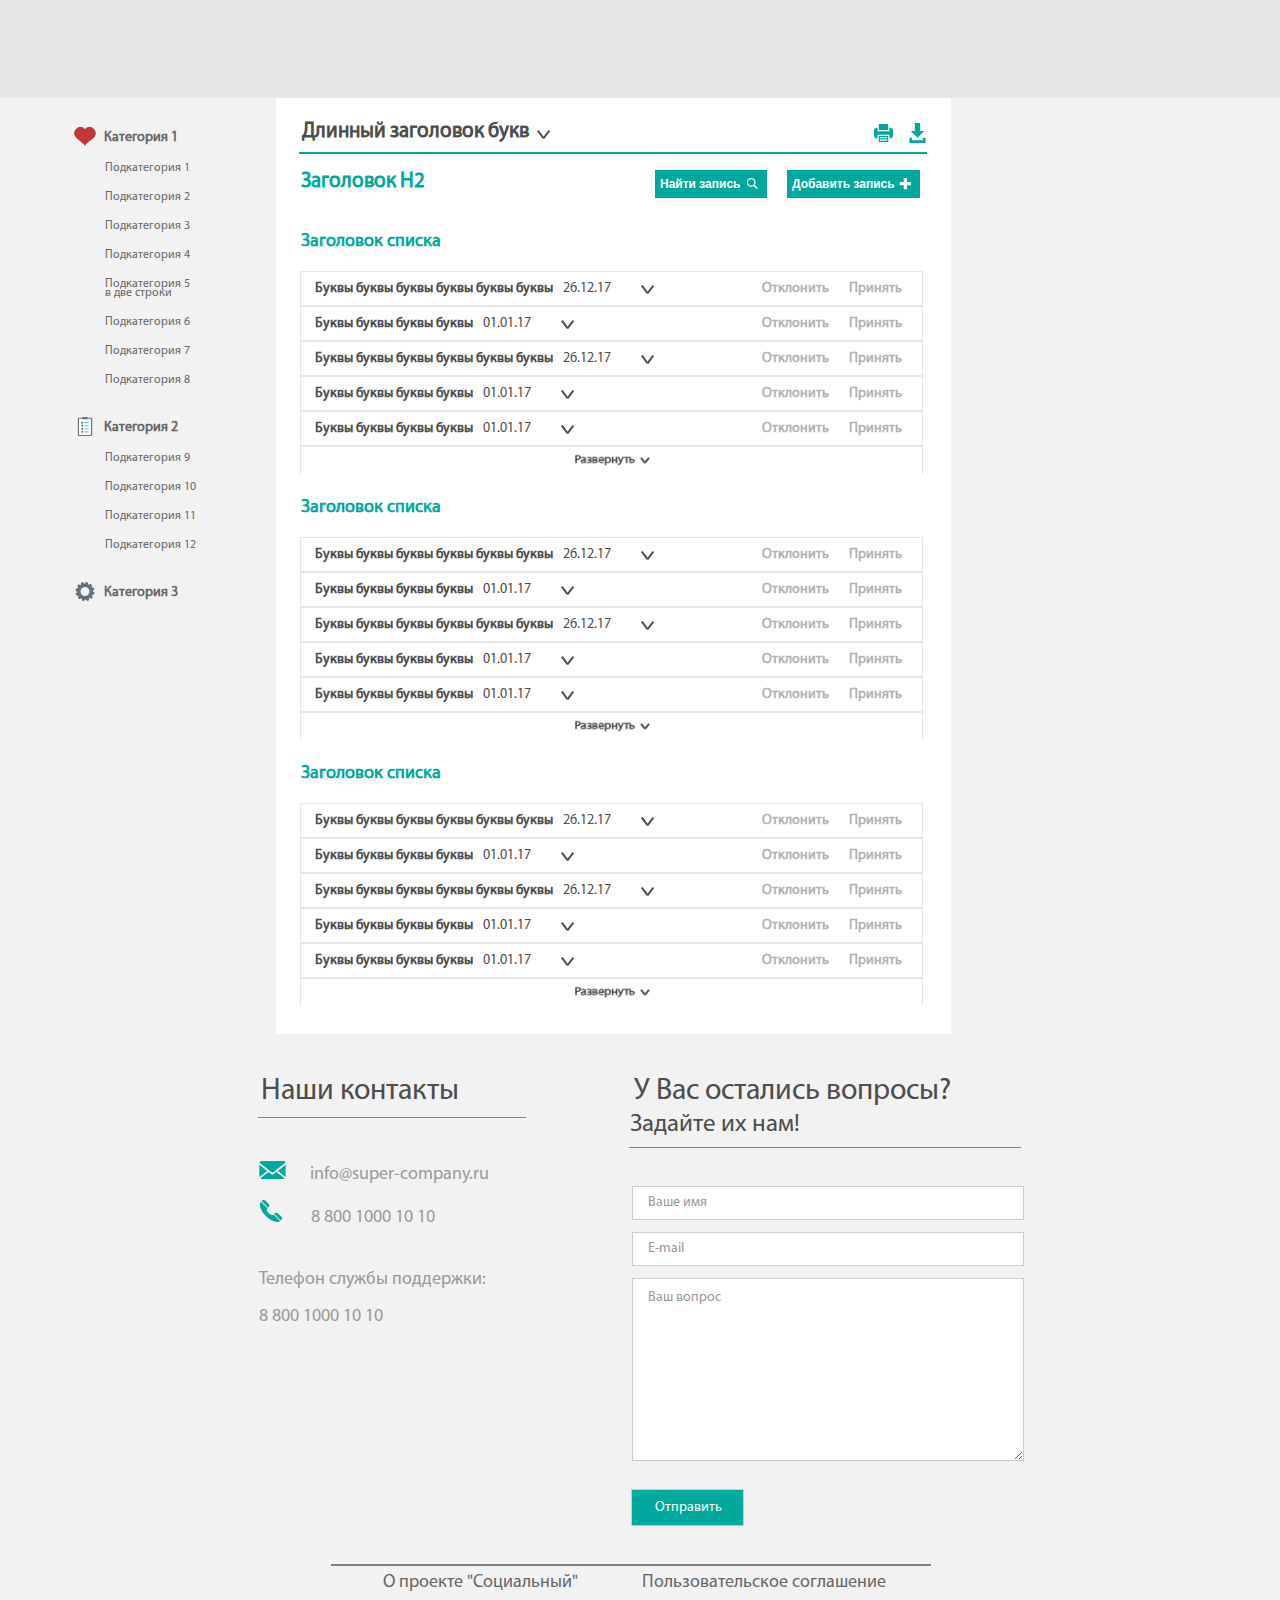
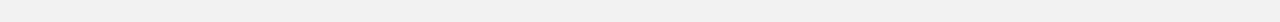
<file: category-2.html>
<!DOCTYPE html>
<html lang="ru" dir="ltr">

<head>
  <meta charset="utf-8">
  <meta name="viewport" content="width=device-width, initial-scale=1">
  <title>Category 2</title>
  <link rel="stylesheet" href="css/category-2.css">
  <link rel="stylesheet" href="css/header.css">
  <link rel="stylesheet" href="css/navbar.css">
    <link rel="stylesheet" href="css/contact.css">
  <link rel="stylesheet" href="css/fonts.css">
</head>

<body>
  <!-- block-header begin -->
  <header>
  </header>
  <!-- block-header end -->
  <!-- Nav block begin -->
  <div class="main-block">
    <nav>
      <ul id="navbar">
        <li class="sub"> <a href="#"><img src="img/svg/category-1.svg" alt="Category 1" title="Category 1">Категория 1</a>
          <ul>
            <li> <a href="#"> Подкатегория 1 </a> </li>
            <li> <a href="#"> Подкатегория 2 </a> </li>
            <li> <a href="#"> Подкатегория 3 </a> </li>
            <li> <a href="#"> Подкатегория 4 </a> </li>
            <li> <a href="#"> Подкатегория 5 <br> в две строки </a> </li>
            <li> <a href="#"> Подкатегория 6 </a> </li>
            <li> <a href="#"> Подкатегория 7 </a> </li>
            <li> <a href="#"> Подкатегория 8 </a> </li>
          </ul>
        </li>
        <li class="sub"> <a href="#"><img src="img/svg/category-2.svg"  alt="Category 2" title="Category 2">Категория 2</a>
          <ul>
            <li> <a href="#"> Подкатегория 9 </a> </li>
            <li> <a href="#"> Подкатегория 10 </a> </li>
            <li> <a href="#"> Подкатегория 11 </a> </li>
            <li> <a href="#"> Подкатегория 12 </a> </li>
          </ul>
        </li>
        <li class="sub"> <a href="#"><img src="img/svg/category-3.svg"  alt="Category 3" title="Category 3">Категория 3</a> </li>
      </ul>
    </nav>
    <!-- Nav block end -->
    <!-- Main block begin -->
    <div class="category-block">
      <div class="category-block-header">
        <div class="faq_item-h">
          <div class="faq_item_title-h">
            <div class="faq_item_title_inner-h">
              Длинный заголовок букв
            </div>
          </div>
          <div class="faq_item_body-h">
            букв букв
          </div>
        </div>
        <div class="header-img">
          <img src="img/svg/print.svg" alt="print" title="Print"><img src="img/svg/down.svg" alt="download" title="Download">
          </div>
      </div>
      <h1>Заголовок H2</h1>
      <div class="search-note">
        <form class="" action="index.php" method="post">
          <input type="submit" class="search-button" value="Найти запись">
        </form>
      </div>
      <div class="add-note">
        <form class="" action="index.php" method="post">
          <input type="submit" class="add-button" value="Добавить запись">
        </form>
      </div>
      <div class="clear"></div>
      <p>Заголовок списка</p>
      <div id="block-list" class="block-list">
        <div class="faq_list">
          <div class="faq_item">
            <div class="faq_item_title">
              <div class="faq_item_title_inner">
                Буквы буквы буквы буквы буквы буквы
              </div>
              <div class="faq_item_title_inner-date"> 26.12.17</div>
            </div>
            <div class="accept">
              Принять
            </div>
            <div class="reject">
              Отклонить
            </div>
            <div class="clear"></div>
            <div class="faq_item_body">
              Текст внутри блока
            </div>
          </div>
          <div class="faq_item">
            <div class="faq_item_title">
              <div class="faq_item_title_inner">
                Буквы буквы буквы буквы
              </div>
              <div class="faq_item_title_inner-date"> 01.01.17</div>
            </div>
            <div class="accept">
              Принять
            </div>
            <div class="reject">
              Отклонить
            </div>
            <div class="clear"></div>
            <div class="faq_item_body">
              Текст внутри блока
            </div>
          </div>
          <div class="faq_item">
            <div class="faq_item_title">
              <div class="faq_item_title_inner">
                Буквы буквы буквы буквы буквы буквы
              </div>
              <div class="faq_item_title_inner-date"> 26.12.17</div>
            </div>
            <div class="accept">
              Принять
            </div>
            <div class="reject">
              Отклонить
            </div>
            <div class="clear"></div>
            <div class="faq_item_body">
              Текст внутри блока
            </div>
          </div>
          <div class="faq_item">
            <div class="faq_item_title">
              <div class="faq_item_title_inner">
                Буквы буквы буквы буквы
              </div>
              <div class="faq_item_title_inner-date">01.01.17 </div>
            </div>
            <div class="accept">
              Принять
            </div>
            <div class="reject">
              Отклонить
            </div>
            <div class="clear"></div>
            <div class="faq_item_body">
              Текст внутри блока
            </div>
          </div>
          <div class="faq_item">
            <div class="faq_item_title">
              <div class="faq_item_title_inner">
                Буквы буквы буквы буквы
              </div>
              <div class="faq_item_title_inner-date">01.01.17 </div>
            </div>
            <div class="accept">
              Принять
            </div>
            <div class="reject">
              Отклонить
            </div>
            <div class="clear"></div>
            <div class="faq_item_body">
              Текст внутри блока
            </div>
          </div>
          <div id="but">
            <img src="img/more.png" alt="more">
          </div>
          <div class="faq_item">
            <div class="faq_item_title">
              <div class="faq_item_title_inner">
                Буквы буквы буквы буквы буквы буквы
              </div>
              <div class="faq_item_title_inner-date"> 26.12.17</div>
            </div>
            <div class="accept">
              Принять
            </div>
            <div class="reject">
              Отклонить
            </div>
            <div class="clear"></div>
            <div class="faq_item_body">
              Текст внутри блока
            </div>
          </div>
          <div class="faq_item">
            <div class="faq_item_title">
              <div class="faq_item_title_inner">
                Буквы буквы буквы буквы буквы буквы
              </div>
              <div class="faq_item_title_inner-date"> 26.12.17</div>
            </div>
            <div class="accept">
              Принять
            </div>
            <div class="reject">
              Отклонить
            </div>
            <div class="clear"></div>
            <div class="faq_item_body">
              Текст внутри блока
            </div>
          </div>
        </div>
      </div>
      <p>Заголовок списка</p>
      <div id="block-list2" class="block-list">
        <div class="faq_list">
          <div class="faq_item">
            <div class="faq_item_title">
              <div class="faq_item_title_inner">
                Буквы буквы буквы буквы буквы буквы
              </div>
              <div class="faq_item_title_inner-date"> 26.12.17</div>
            </div>
            <div class="accept">
              Принять
            </div>
            <div class="reject">
              Отклонить
            </div>
            <div class="clear"></div>
            <div class="faq_item_body">
              Текст внутри блока
            </div>
          </div>
          <div class="faq_item">
            <div class="faq_item_title">
              <div class="faq_item_title_inner">
                Буквы буквы буквы буквы
              </div>
              <div class="faq_item_title_inner-date"> 01.01.17</div>
            </div>
            <div class="accept">
              Принять
            </div>
            <div class="reject">
              Отклонить
            </div>
            <div class="clear"></div>
            <div class="faq_item_body">
              Текст внутри блока
            </div>
          </div>
          <div class="faq_item">
            <div class="faq_item_title">
              <div class="faq_item_title_inner">
                Буквы буквы буквы буквы буквы буквы
              </div>
              <div class="faq_item_title_inner-date"> 26.12.17</div>
            </div>
            <div class="accept">
              Принять
            </div>
            <div class="reject">
              Отклонить
            </div>
            <div class="clear"></div>
            <div class="faq_item_body">
              Текст внутри блока
            </div>
          </div>
          <div class="faq_item">
            <div class="faq_item_title">
              <div class="faq_item_title_inner">
                Буквы буквы буквы буквы
              </div>
              <div class="faq_item_title_inner-date">01.01.17 </div>
            </div>
            <div class="accept">
              Принять
            </div>
            <div class="reject">
              Отклонить
            </div>
            <div class="clear"></div>
            <div class="faq_item_body">
              Текст внутри блока
            </div>
          </div>
          <div class="faq_item">
            <div class="faq_item_title">
              <div class="faq_item_title_inner">
                Буквы буквы буквы буквы
              </div>
              <div class="faq_item_title_inner-date">01.01.17 </div>
            </div>
            <div class="accept">
              Принять
            </div>
            <div class="reject">
              Отклонить
            </div>
            <div class="clear"></div>
            <div class="faq_item_body">
              Текст внутри блока
            </div>
          </div>
          <div id="but2">
            <img src="img/more.png" alt="more">
          </div>
          <div class="faq_item">
            <div class="faq_item_title">
              <div class="faq_item_title_inner">
                Буквы буквы буквы буквы буквы буквы
              </div>
              <div class="faq_item_title_inner-date"> 26.12.17</div>
            </div>
            <div class="accept">
              Принять
            </div>
            <div class="reject">
              Отклонить
            </div>
            <div class="clear"></div>
            <div class="faq_item_body">
              Текст внутри блока
            </div>
          </div>
          <div class="faq_item">
            <div class="faq_item_title">
              <div class="faq_item_title_inner">
                Буквы буквы буквы буквы буквы буквы
              </div>
              <div class="faq_item_title_inner-date"> 26.12.17</div>
            </div>
            <div class="accept">
              Принять
            </div>
            <div class="reject">
              Отклонить
            </div>
            <div class="clear"></div>
            <div class="faq_item_body">
              Текст внутри блока
            </div>
          </div>
        </div>
      </div>
      <p>Заголовок списка</p>
      <div id="block-list3" class="block-list">
        <div class="faq_list">
          <div class="faq_item">
            <div class="faq_item_title">
              <div class="faq_item_title_inner">
                Буквы буквы буквы буквы буквы буквы
              </div>
              <div class="faq_item_title_inner-date"> 26.12.17</div>
            </div>
            <div class="accept">
              Принять
            </div>
            <div class="reject">
              Отклонить
            </div>
            <div class="clear"></div>
            <div class="faq_item_body">
              Текст внутри блока
            </div>
          </div>
          <div class="faq_item">
            <div class="faq_item_title">
              <div class="faq_item_title_inner">
                Буквы буквы буквы буквы
              </div>
              <div class="faq_item_title_inner-date"> 01.01.17</div>
            </div>
            <div class="accept">
              Принять
            </div>
            <div class="reject">
              Отклонить
            </div>
            <div class="clear"></div>
            <div class="faq_item_body">
              Текст внутри блока
            </div>
          </div>
          <div class="faq_item">
            <div class="faq_item_title">
              <div class="faq_item_title_inner">
                Буквы буквы буквы буквы буквы буквы
              </div>
              <div class="faq_item_title_inner-date"> 26.12.17</div>
            </div>
            <div class="accept">
              Принять
            </div>
            <div class="reject">
              Отклонить
            </div>
            <div class="clear"></div>
            <div class="faq_item_body">
              Текст внутри блока
            </div>
          </div>
          <div class="faq_item">
            <div class="faq_item_title">
              <div class="faq_item_title_inner">
                Буквы буквы буквы буквы
              </div>
              <div class="faq_item_title_inner-date">01.01.17 </div>
            </div>
            <div class="accept">
              Принять
            </div>
            <div class="reject">
              Отклонить
            </div>
            <div class="clear"></div>
            <div class="faq_item_body">
              Текст внутри блока
            </div>
          </div>
          <div class="faq_item">
            <div class="faq_item_title">
              <div class="faq_item_title_inner">
                Буквы буквы буквы буквы
              </div>
              <div class="faq_item_title_inner-date">01.01.17 </div>
            </div>
            <div class="accept">
              Принять
            </div>
            <div class="reject">
              Отклонить
            </div>
            <div class="clear"></div>
            <div class="faq_item_body">
              Текст внутри блока
            </div>
          </div>
          <div id="but3">
            <img src="img/more.png" alt="more">
          </div>
          <div class="faq_item">
            <div class="faq_item_title">
              <div class="faq_item_title_inner">
                Буквы буквы буквы буквы буквы буквы
              </div>
              <div class="faq_item_title_inner-date"> 26.12.17</div>
            </div>
            <div class="accept">
              Принять
            </div>
            <div class="reject">
              Отклонить
            </div>
            <div class="clear"></div>
            <div class="faq_item_body">
              Текст внутри блока
            </div>
          </div>
          <div class="faq_item">
            <div class="faq_item_title">
              <div class="faq_item_title_inner">
                Буквы буквы буквы буквы буквы буквы
              </div>
              <div class="faq_item_title_inner-date"> 26.12.17</div>
            </div>
            <div class="accept">
              Принять
            </div>
            <div class="reject">
              Отклонить
            </div>
            <div class="clear"></div>
            <div class="faq_item_body">
              Текст внутри блока
            </div>
          </div>
        </div>
      </div>
    </div>
  </div>
  <!-- Main block end -->

  <!-- Footer block begin -->
  <footer>
    <!-- Contact block begin -->
    <div class="container-contact">
      <div class="block-contacts">
        <div class="all-block-header-1">
          Наши контакты
        </div>
        <div class="all-block-header-2">
          У Вас остались вопросы?
          <p>Задайте их нам!</p>
        </div>
        <div class="contact">
          <div class="contact-email">
            <img src="img/svg/mail.svg" class="mail" alt="Mail">
            info@super-company.ru
          </div>
          <div class="contact-phone">
            <img src="img/svg/phone.svg" class="phone" alt="Phone">
            8 800 1000 10 10
          </div>
          <div class="contact-support">
            Телефон службы поддержки: <br><br>
            8 800 1000 10 10
          </div>
        </div>
        <div class="feedback-form">
          <form class="" action="index.php" method="post">
            <input type="text" name="f-name" placeholder="Ваше имя">
            <input type="text" name="f-email" placeholder="E-mail">
            <textarea class="f-message" name="f-message" placeholder="Ваш вопрос"></textarea>
            <input type="submit" class="button" value="Отправить">
          </form>
        </div>
        <div class="about-project">
              <div class="clear"></div>
          <a href="#">О проекте "Социальный"</a>
          <a href="#">Пользовательское соглашение</a>
        </div>
      </div>
    </div>
    <!-- Contact block end-->

  </footer>
  <!-- Footer block end-->
  <script src="js/jquery-3.3.1.min.js"></script>
  <script src="js/show.js"></script>
  <script src="js/show-h.js"></script>
  <script src="js/show-table.js"></script>
</body>

</html>
</file>
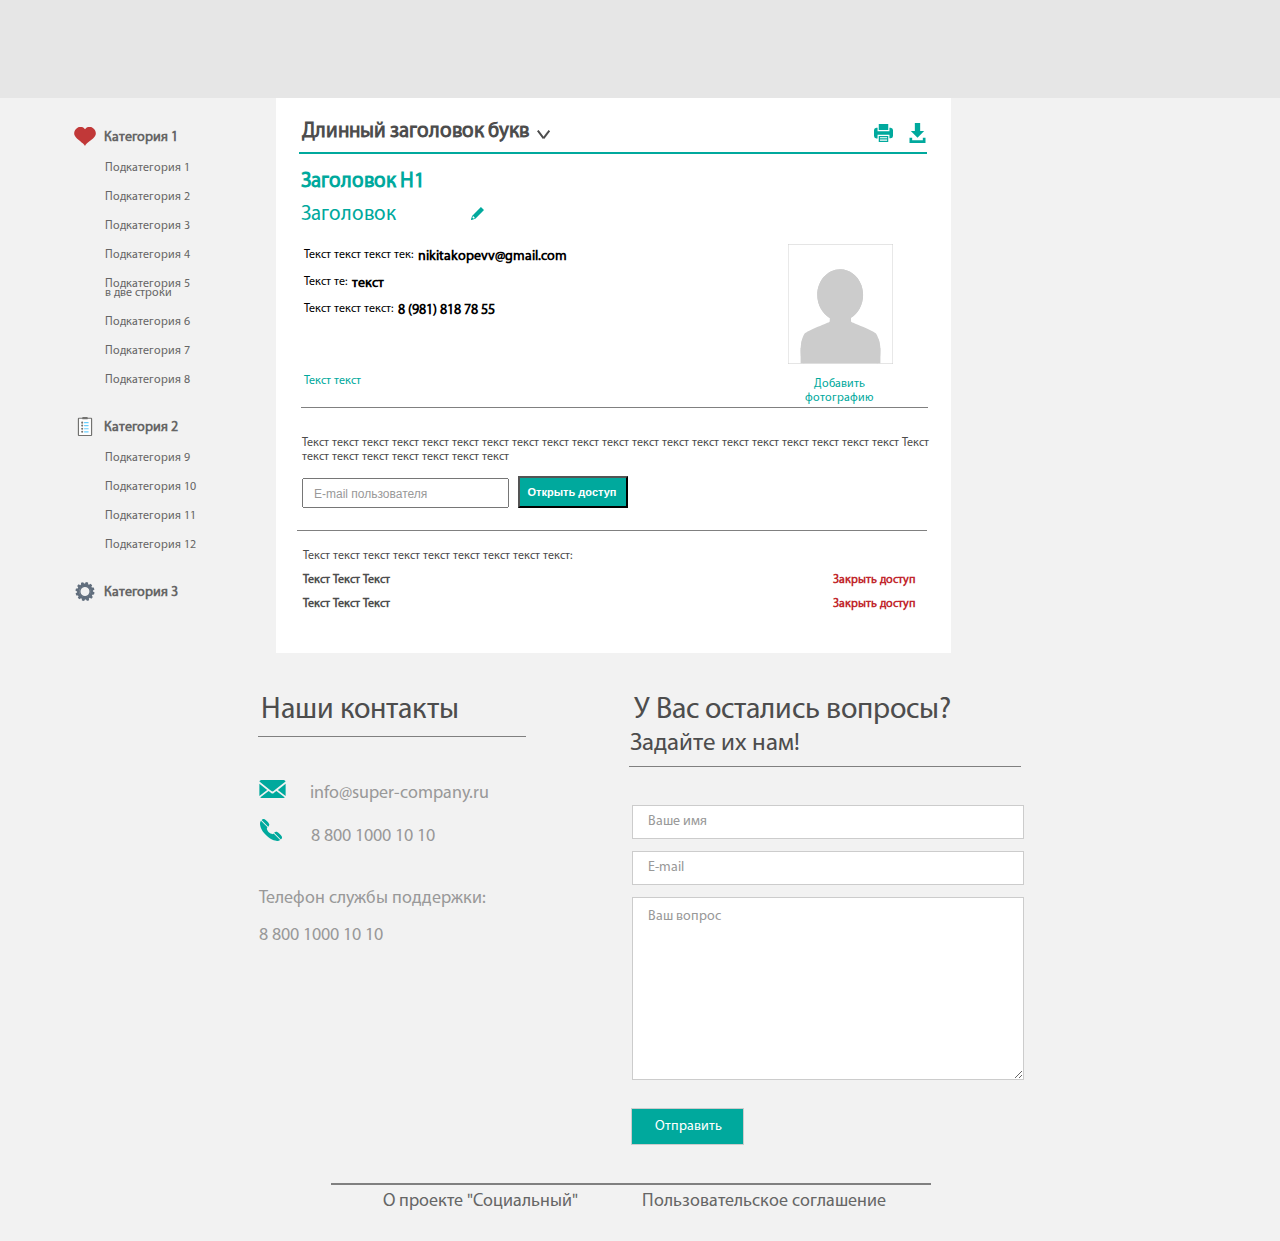
<file: category-3.html>
<!DOCTYPE html>
<html lang="ru" dir="ltr">

<head>
  <meta charset="utf-8">
  <meta name="viewport" content="width=device-width, initial-scale=1">
  <title>Category 3</title>
  <link rel="stylesheet" href="css/category-3.css">
  <link rel="stylesheet" href="css/header.css">
  <link rel="stylesheet" href="css/navbar.css">
    <link rel="stylesheet" href="css/contact.css">
  <link rel="stylesheet" href="css/fonts.css">
</head>

<body>

  <!-- block-header begin -->
  <header>

  </header>
  <!-- block-header end -->

  <!-- Nav block begin -->
  <div class="main-block">
    <nav>
      <ul id="navbar">
        <li class="sub"> <a href="#"><img src="img/svg/category-1.svg" alt="Category 1" title="Category 1">Категория 1</a>
          <ul>
            <li> <a href="#"> Подкатегория 1 </a> </li>
            <li> <a href="#"> Подкатегория 2 </a> </li>
            <li> <a href="#"> Подкатегория 3 </a> </li>
            <li> <a href="#"> Подкатегория 4 </a> </li>
            <li> <a href="#"> Подкатегория 5 <br> в две строки </a> </li>
            <li> <a href="#"> Подкатегория 6 </a> </li>
            <li> <a href="#"> Подкатегория 7 </a> </li>
            <li> <a href="#"> Подкатегория 8 </a> </li>
          </ul>
        </li>
        <li class="sub"> <a href="#"><img src="img/svg/category-2.svg"  alt="Category 2" title="Category 2">Категория 2</a>
          <ul>
            <li> <a href="#"> Подкатегория 9 </a> </li>
            <li> <a href="#"> Подкатегория 10 </a> </li>
            <li> <a href="#"> Подкатегория 11 </a> </li>
            <li> <a href="#"> Подкатегория 12 </a> </li>
          </ul>
        </li>
        <li class="sub"> <a href="#"><img src="img/svg/category-3.svg"  alt="Category 3" title="Category 3">Категория 3</a> </li>
      </ul>
    </nav>
    <!-- Nav block end -->
    <!-- Main block begin -->
    <div class="category-block">
      <div class="category-block-header">
        <div class="faq_item">
          <div class="faq_item_title">
            <div class="faq_item_title_inner">
              Длинный заголовок букв
            </div>
          </div>
          <div class="faq_item_body">
            кв буквы буквы
          </div>
        </div>
        <div class="header-img">
          <img src="img/svg/print.svg" alt="print" title="Print"><img src="img/svg/down.svg" alt="download" title="Download">
          </div>
      </div>
      <h1>Заголовок H1</h1>
      <div class="profile">
        <div class="profile-header">
          Заголовок
          <div class="edit-block">
            <img src="img/svg/edit.svg" alt="edit" title="Edit">
          </div>
        </div>
        <div class="profile-data">
          <div class="profile-data-item-header">
            Текст текст текст тек:
          </div>
          <div class="profile-data-item">
            nikitakopevv@gmail.com
          </div>
          <div class="clear"></div>
          <div class="profile-data-item-header">
            Текст те:
          </div>
          <div class="profile-data-item">
            текст
          </div>
          <div class="clear"></div>
          <div class="profile-data-item-header">
            Текст текст текст:
          </div>
          <div class="profile-data-item">
            8 (981) 818 78 55
          </div>
          <div class="profile-text">
            Текст текст
          </div>
          <div class="profile-photo">
            <img src="img/svg/profile-photo-temp.svg" alt="profile-photo-temp" title="Profile photo">
            <div class="add-photo">
              Добавить фотографию
            </div>
          </div>
        </div>
        <div class="clear"></div>
        <div class="profile-access">
          <div class="profile-access-text">
            Текст текст текст текст текст текст текст текст текст текст текст текст текст текст текст текст текст текст текст текст
            Текст текст текст текст текст текст текст текст
          </div>
          <div class="profile-acces-input">
            <form class="" action="index.html" method="post">
              <input class="a-email-access" type="email" name="a-email" value="" placeholder="E-mail пользователя">
              <input type="submit" class="button-asses" value="Открыть доступ">
            </form>
          </div>
          <div class="clear"></div>
          <div class="profile-access-text-1">
            Текст текст текст текст текст текст текст текст текст:
          </div>
          <div class="profile-access-cat">
            <div class="profile-acceess-cat-1">
              Текст Текст Текст
            </div>
            <div class="profile-acceess-button">
              Закрыть доступ
            </div>
            <div class="clear"></div>
            <div class="profile-acceess-cat-1">
              Текст Текст Текст
            </div>
            <div class="profile-acceess-button">
              Закрыть доступ
            </div>
          </div>
        </div>
      </div>
    </div>
  </div>
  <!-- Main block end -->

  <!-- Footer block begin -->
  <footer>
    <!-- Contact block begin -->
    <div class="container-contact">
      <div class="block-contacts">
        <div class="all-block-header-1">
          Наши контакты
        </div>
        <div class="all-block-header-2">
          У Вас остались вопросы?
          <p>Задайте их нам!</p>
        </div>
        <div class="contact">
          <div class="contact-email">
            <img src="img/svg/mail.svg" class="mail" alt="Mail">
            info@super-company.ru
          </div>
          <div class="contact-phone">
            <img src="img/svg/phone.svg" class="phone" alt="Phone">
            8 800 1000 10 10
          </div>
          <div class="contact-support">
            Телефон службы поддержки: <br><br>
            8 800 1000 10 10
          </div>
        </div>
        <div class="feedback-form">
          <form class="" action="index.php" method="post">
            <input type="text" name="f-name" placeholder="Ваше имя">
            <input type="text" name="f-email" placeholder="E-mail">
            <textarea class="f-message" name="f-message" placeholder="Ваш вопрос"></textarea>
            <input type="submit" class="button" value="Отправить">
          </form>
        </div>
        <div class="about-project">
            <div class="clear"></div>
          <a href="#">О проекте "Социальный"</a>
          <a href="#">Пользовательское соглашение</a>
        </div>
      </div>
    </div>
    <!-- Contact block end-->

  </footer>
  <!-- Footer block end-->
  <script src="js/jquery-3.3.1.min.js"></script>
  <script src="js/show.js"></script>
</body>

</html>
</file>
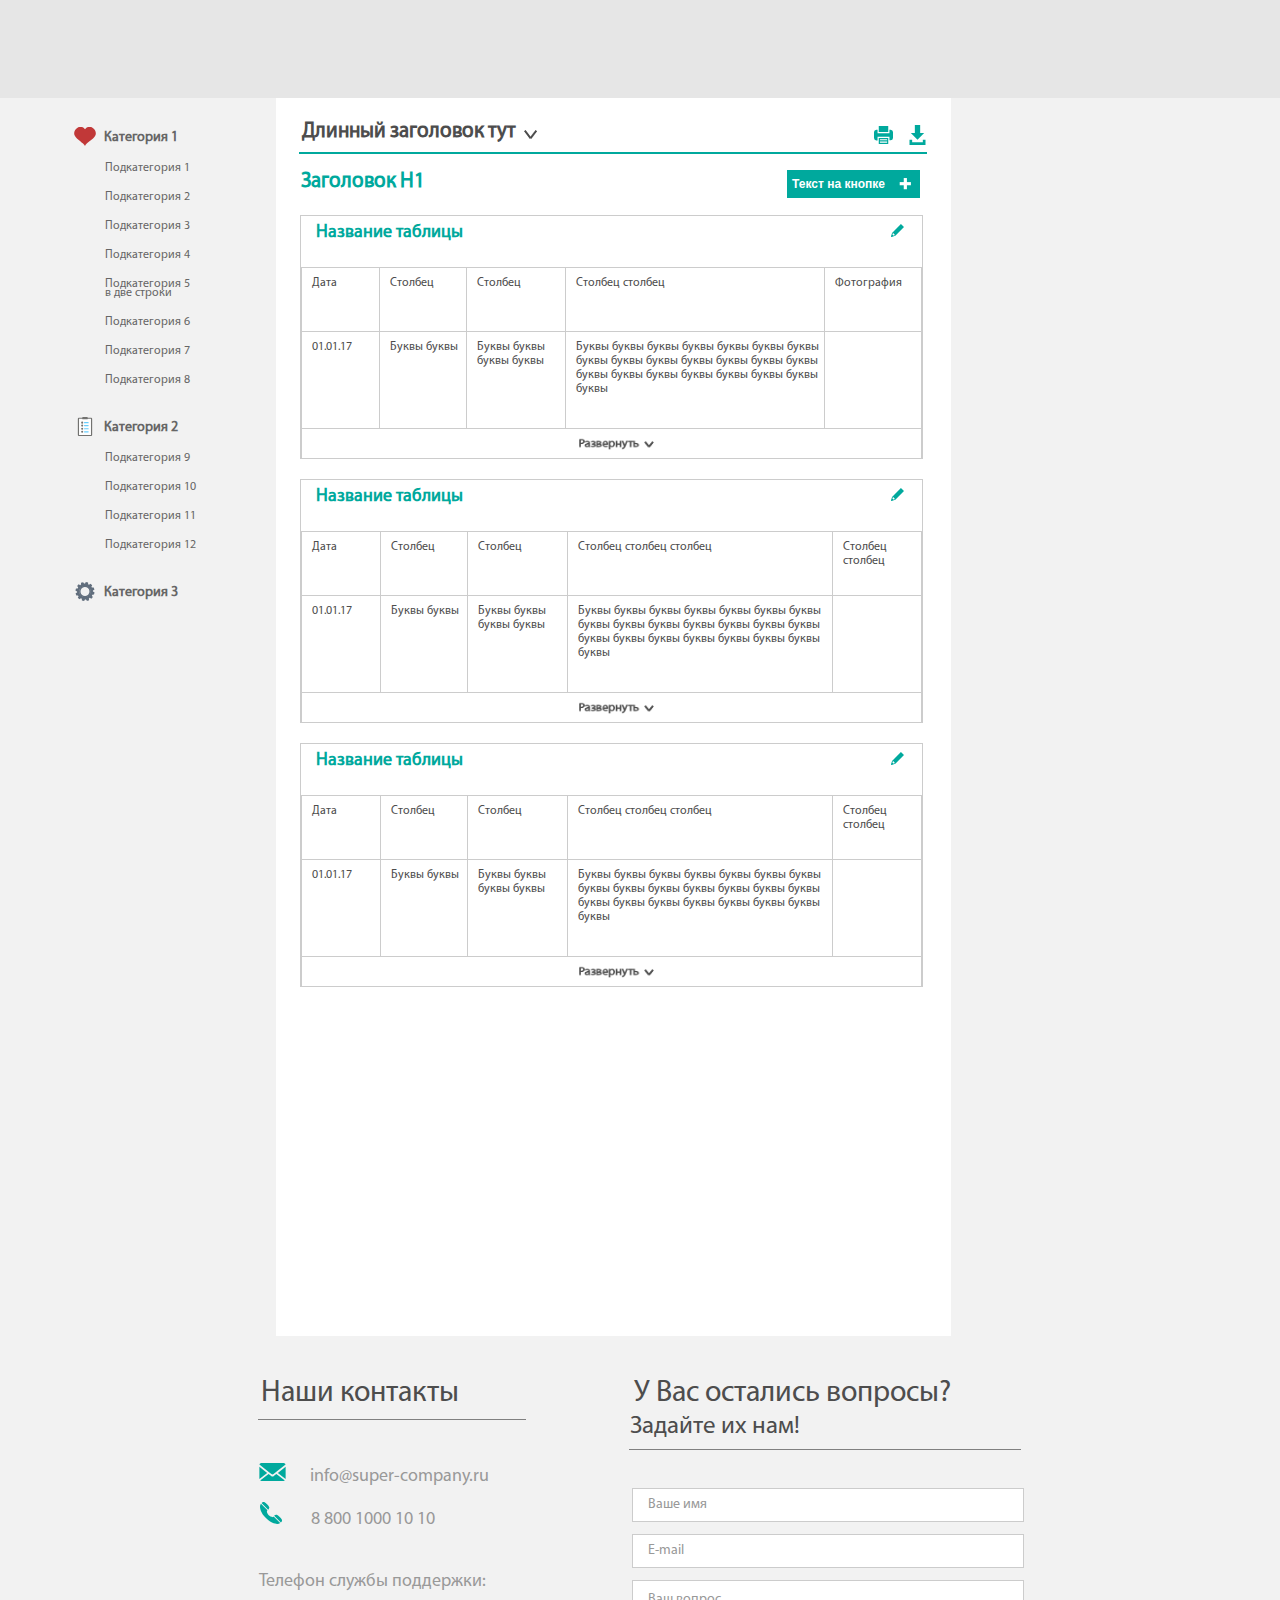
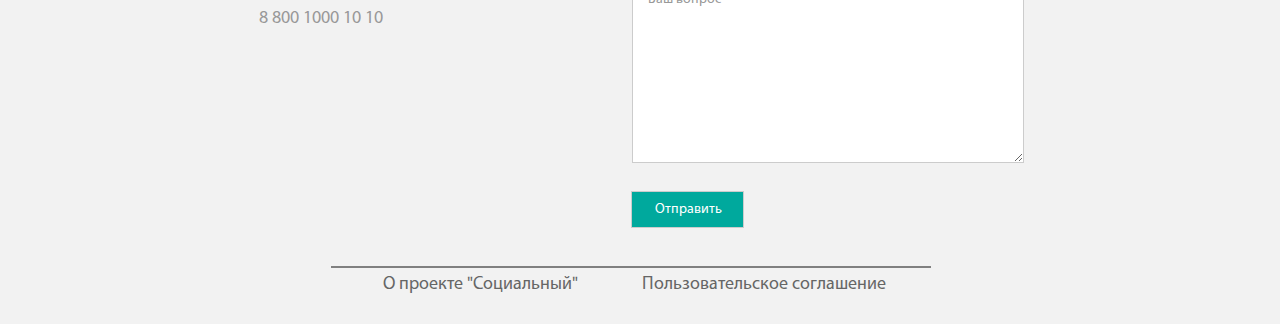
<file: subcategory-10.html>
<!DOCTYPE html>
<html lang="ru" dir="ltr">

<head>
  <meta charset="utf-8">
  <meta name="viewport" content="width=device-width, initial-scale=1">
  <title>Subcategory 10</title>
  <link rel="stylesheet" href="css/subcategory-10.css">
  <link rel="stylesheet" href="css/header.css">
  <link rel="stylesheet" href="css/navbar.css">
    <link rel="stylesheet" href="css/contact.css">
  <link rel="stylesheet" href="css/fonts.css">
</head>

<body>
  <!-- block-header begin -->
  <header>
  </header>
  <!-- block-header end -->

  <!-- Nav block begin -->
  <div class="main-block">
    <nav>
      <ul id="navbar">
        <li class="sub"> <a href="#"><img src="img/svg/category-1.svg" alt="Category 1" title="Category 1">Категория 1</a>
          <ul>
            <li> <a href="#"> Подкатегория 1 </a> </li>
            <li> <a href="#"> Подкатегория 2 </a> </li>
            <li> <a href="#"> Подкатегория 3 </a> </li>
            <li> <a href="#"> Подкатегория 4 </a> </li>
            <li> <a href="#"> Подкатегория 5 <br> в две строки </a> </li>
            <li> <a href="#"> Подкатегория 6 </a> </li>
            <li> <a href="#"> Подкатегория 7 </a> </li>
            <li> <a href="#"> Подкатегория 8 </a> </li>
          </ul>
        </li>
        <li class="sub"> <a href="#"><img src="img/svg/category-2.svg"  alt="Category 2" title="Category 2">Категория 2</a>
          <ul>
            <li> <a href="#"> Подкатегория 9 </a> </li>
            <li> <a href="#"> Подкатегория 10 </a> </li>
            <li> <a href="#"> Подкатегория 11 </a> </li>
            <li> <a href="#"> Подкатегория 12 </a> </li>
          </ul>
        </li>
        <li class="sub"> <a href="#"><img src="img/svg/category-3.svg"  alt="Category 3" title="Category 3">Категория 3</a> </li>
      </ul>
    </nav>
    <!-- Nav block end -->
    <!-- Main block begin -->
    <div class="category-block">
      <div class="category-block-header">
        <div class="faq_item">
          <div class="faq_item_title">
            <div class="faq_item_title_inner">
              Длинный заголовок тут
            </div>
          </div>
          <div class="faq_item_body">
            буквы буквы
          </div>
        </div>
        <div class="header-img">
          <img src="img/svg/print.svg" alt="print" title="Print"><img src="img/svg/down.svg" alt="download" title="Download">
          </div>
      </div>
      <h1>Заголовок H1</h1>
      <div class="add-note">
        <form class="" action="index.php" method="post">
          <input type="submit" class="add-button" value="Текст на кнопке">
        </form>
      </div>
      <div class="clear"></div>
      <div class="table-body">
        <div id="block5" class="table-block">
          <div class="table-header">
            Название таблицы
          </div>
          <div class="edit-block">
            <img src="img/svg/edit.svg" alt="edit" title="Edit">
          </div>
          <div class="clear"></div>
          <table id="tab">
            <tr class="row-1">
              <td class="cell-11">Дата</td>
              <td class="cell-12">Столбец</td>
              <td class="cell-13">Столбец</td>
              <td class="cell-14">Столбец столбец</td>
              <td class="cell-15">Фотография</td>
            </tr>
            <tr class="row-2">
              <td class="cell-11">01.01.17 </td>
              <td class="cell-12">Буквы буквы</td>
              <td class="cell-13">Буквы буквы
                буквы буквы</td>
              <td class="cell-14">Буквы буквы буквы буквы буквы
                буквы буквы буквы буквы буквы
                буквы буквы буквы буквы буквы
                буквы буквы буквы буквы буквы
                буквы буквы </td>
              <td class="cell-15"></td>
            </tr>
            <tr id="but">
              <td colspan="5"><img src="img/more.png" alt=""></td>
            </tr>
            <tr class="row-3">
              <td class="cell-11">01.01.17 </td>
              <td class="cell-12">Буквы буквы</td>
              <td class="cell-13">Буквы буквы
                буквы буквы</td>
              <td class="cell-14">Буквы буквы буквы буквы буквы
                буквы буквы буквы буквы буквы
                буквы буквы буквы буквы буквы
                буквы буквы буквы буквы буквы
                буквы буквы </td>
              <td class="cell-15"></td>
            </tr>
          </table>
        </div>
        <div id="block6" class="table-block">
          <div class="table-header">
            Название таблицы
          </div>
          <div class="edit-block">
          <img src="img/svg/edit.svg" alt="edit" title="Edit">
          </div>
          <div class="clear"></div>
          <table id="tab2">
            <tr class="row-1">
              <td class="cell-11">Дата</td>
              <td class="cell-12">Столбец</td>
              <td class="cell-13">Столбец</td>
              <td class="cell-14">Столбец столбец столбец</td>
              <td class="cell-15">Столбец столбец</td>
            </tr>
            <tr class="row-2">
              <td class="cell-11">01.01.17 </td>
              <td class="cell-12">Буквы буквы</td>
              <td class="cell-13">Буквы буквы
                буквы буквы</td>
              <td class="cell-14">Буквы буквы буквы буквы буквы
                буквы буквы буквы буквы буквы
                буквы буквы буквы буквы буквы
                буквы буквы буквы буквы буквы
                буквы буквы </td>
              <td class="cell-15"></td>
            </tr>
            <tr id="but2">
              <td colspan="5"><img src="img/more.png" alt=""></td>
            </tr>
            <tr class="row-3">
              <td class="cell-11">01.01.17 </td>
              <td class="cell-12">Буквы буквы</td>
              <td class="cell-13">Буквы буквы
                буквы буквы</td>
              <td class="cell-14">Буквы буквы буквы буквы буквы
                буквы буквы буквы буквы буквы
                буквы буквы буквы буквы буквы
                буквы буквы буквы буквы буквы
                буквы буквы </td>
              <td class="cell-15"></td>
            </tr>
          </table>
        </div>
        <div id="block7" class="table-block">
          <div class="table-header">
            Название таблицы
          </div>
          <div class="edit-block">
              <img src="img/svg/edit.svg" alt="edit" title="Edit">
          </div>
          <div class="clear"></div>
          <table id="tab3">
            <tr class="row-1">
              <td class="cell-11">Дата</td>
              <td class="cell-12">Столбец</td>
              <td class="cell-13">Столбец</td>
              <td class="cell-14">Столбец столбец столбец</td>
              <td class="cell-15">Столбец столбец</td>
            </tr>
            <tr class="row-2">
              <td class="cell-11">01.01.17 </td>
              <td class="cell-12">Буквы буквы</td>
              <td class="cell-13">Буквы буквы
                буквы буквы</td>
              <td class="cell-14">Буквы буквы буквы буквы буквы
                буквы буквы буквы буквы буквы
                буквы буквы буквы буквы буквы
                буквы буквы буквы буквы буквы
                буквы буквы </td>
              <td class="cell-15"></td>
            </tr>
            <tr id="but3">
              <td colspan="5"><img src="img/more.png" alt=""></td>
            </tr>
            <tr class="row-3">
              <td class="cell-11">01.01.17 </td>
              <td class="cell-12">Буквы буквы</td>
              <td class="cell-13">Буквы буквы
                буквы буквы</td>
              <td class="cell-14">Буквы буквы буквы буквы буквы
                буквы буквы буквы буквы буквы
                буквы буквы буквы буквы буквы
                буквы буквы буквы буквы буквы
                буквы буквы </td>
              <td class="cell-15"></td>
            </tr>
          </table>
        </div>
      </div>
    </div>
  </div>
  <!-- Main block end -->

  <!-- Footer block begin -->
  <footer>
    <!-- Contact block begin -->
    <div class="container-contact">
      <div class="block-contacts">
        <div class="all-block-header-1">
          Наши контакты
        </div>
        <div class="all-block-header-2">
          У Вас остались вопросы?
          <p>Задайте их нам!</p>
        </div>
        <div class="contact">
          <div class="contact-email">
            <img src="img/svg/mail.svg" class="mail" alt="Mail">
            info@super-company.ru
          </div>
          <div class="contact-phone">
            <img src="img/svg/phone.svg" class="phone" alt="Phone">
            8 800 1000 10 10
          </div>
          <div class="contact-support">
            Телефон службы поддержки: <br><br>
            8 800 1000 10 10
          </div>
        </div>
        <div class="feedback-form">
          <form class="" action="index.php" method="post">
            <input type="text" name="f-name" placeholder="Ваше имя">
            <input type="text" name="f-email" placeholder="E-mail">
            <textarea class="f-message" name="f-message" placeholder="Ваш вопрос"></textarea>
            <input type="submit" class="button" value="Отправить">
          </form>
        </div>
        <div class="about-project">
          <div class="clear"></div>
          <a href="#">О проекте "Социальный"</a>
          <a href="#">Пользовательское соглашение</a>
        </div>
      </div>
    </div>
    <!-- Contact block end-->

  </footer>
  <!-- Footer block end-->
  <script src="js/jquery-3.3.1.min.js"></script>
  <script src="js/show.js"></script>
  <script src="js/show-table.js"></script>
</body>

</html>
</file>
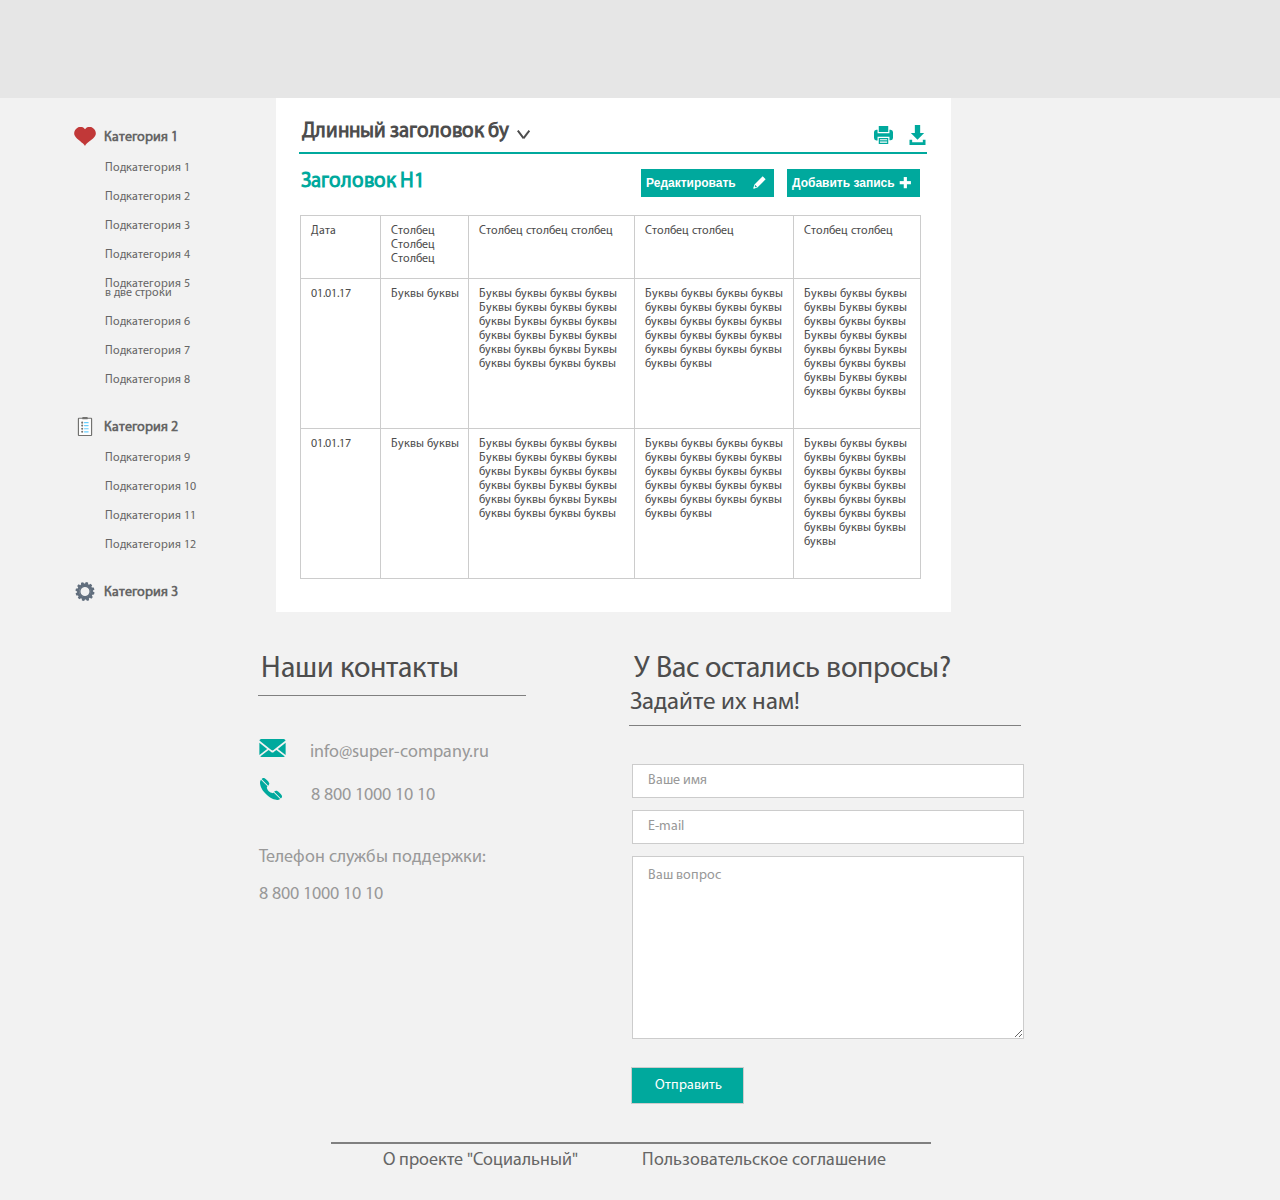
<file: subcategory-11.html>
<!DOCTYPE html>
<html lang="ru" dir="ltr">

<head>
  <meta charset="utf-8">
  <meta name="viewport" content="width=device-width, initial-scale=1">
  <title>Subcategory 11</title>
  <link rel="stylesheet" href="css/subcategory-11.css">
  <link rel="stylesheet" href="css/header.css">
  <link rel="stylesheet" href="css/navbar.css">
    <link rel="stylesheet" href="css/contact.css">
  <link rel="stylesheet" href="css/fonts.css">
</head>

<body>
  <!-- block-header begin -->
  <header>
  </header>
  <!-- block-header end -->

  <!-- Nav block begin -->
  <div class="main-block">
    <nav>
      <ul id="navbar">
        <li class="sub"> <a href="#"><img src="img/svg/category-1.svg" alt="Category 1" title="Category 1">Категория 1</a>
          <ul>
            <li> <a href="#"> Подкатегория 1 </a> </li>
            <li> <a href="#"> Подкатегория 2 </a> </li>
            <li> <a href="#"> Подкатегория 3 </a> </li>
            <li> <a href="#"> Подкатегория 4 </a> </li>
            <li> <a href="#"> Подкатегория 5 <br> в две строки </a> </li>
            <li> <a href="#"> Подкатегория 6 </a> </li>
            <li> <a href="#"> Подкатегория 7 </a> </li>
            <li> <a href="#"> Подкатегория 8 </a> </li>
          </ul>
        </li>
        <li class="sub"> <a href="#"><img src="img/svg/category-2.svg"  alt="Category 2" title="Category 2">Категория 2</a>
          <ul>
            <li> <a href="#"> Подкатегория 9 </a> </li>
            <li> <a href="#"> Подкатегория 10 </a> </li>
            <li> <a href="#"> Подкатегория 11 </a> </li>
            <li> <a href="#"> Подкатегория 12 </a> </li>
          </ul>
        </li>
        <li class="sub"> <a href="#"><img src="img/svg/category-3.svg"  alt="Category 3" title="Category 3">Категория 3</a> </li>
      </ul>
    </nav>
    <!-- Nav block end -->
    <!-- Main block begin -->
    <div class="category-block">
      <div class="category-block-header">
        <div class="faq_item">
          <div class="faq_item_title">
            <div class="faq_item_title_inner">
              Длинный заголовок бу
            </div>
          </div>
          <div class="faq_item_body">
            кв букв букв
          </div>
        </div>
        <div class="header-img">
          <img src="img/svg/print.svg" alt="print" title="Print"><img src="img/svg/down.svg" alt="download" title="Download">
          </div>
      </div>
      <h1>Заголовок H1</h1>
      <div class="edit-note">
        <form class="" action="index.php" method="post">
          <input type="submit" class="edit-button" value="Редактировать">
        </form>
      </div>
      <div class="add-note">
        <form class="" action="index.php" method="post">
          <input type="submit" class="add-button" value="Добавить запись">
        </form>
      </div>
      <div class="clear"></div>
      <div class="table-body">
        <div class="table-block">
          <table>
            <tr class="row-1">
              <td class="cell-11">Дата</td>
              <td class="cell-12">Столбец Столбец Столбец </td>
              <td class="cell-13">Столбец столбец столбец</td>
              <td class="cell-14">Столбец столбец</td>
              <td class="cell-15">Столбец столбец</td>
            </tr>
            <tr class="row-2">
              <td class="cell-11">01.01.17 </td>
              <td class="cell-12">Буквы буквы</td>
              <td class="cell-13">Буквы буквы
                буквы буквы
                Буквы буквы буквы буквы буквы
                Буквы буквы буквы буквы буквы
                Буквы буквы буквы буквы буквы
                Буквы буквы буквы буквы буквы</td>
              <td class="cell-14">Буквы буквы буквы буквы буквы
                буквы буквы буквы буквы буквы
                буквы буквы буквы буквы буквы
                буквы буквы буквы буквы буквы
                буквы буквы </td>
              <td class="cell-15">Буквы буквы
                буквы буквы
                Буквы буквы буквы буквы буквы
                Буквы буквы буквы буквы буквы
                Буквы буквы буквы буквы буквы
                Буквы буквы буквы буквы буквы</td>
            </tr>
            <tr class="row-3">
              <td class="cell-11">01.01.17 </td>
              <td class="cell-12">Буквы буквы</td>
              <td class="cell-13">Буквы буквы
                буквы буквы
                Буквы буквы буквы буквы буквы
                Буквы буквы буквы буквы буквы
                Буквы буквы буквы буквы буквы
                Буквы буквы буквы буквы буквы</td>
              <td class="cell-14">Буквы буквы буквы буквы буквы
                буквы буквы буквы буквы буквы
                буквы буквы буквы буквы буквы
                буквы буквы буквы буквы буквы
                буквы буквы </td>
              <td class="cell-15">Буквы буквы буквы буквы буквы
                буквы буквы буквы буквы буквы
                буквы буквы буквы буквы буквы
                буквы буквы буквы буквы буквы
                буквы буквы</td>
            </tr>
          </table>
        </div>
      </div>
    </div>
  </div>
  <!-- Main block end -->

  <!-- Footer block begin -->
  <footer>
    <!-- Contact block begin -->
    <div class="container-contact">
      <div class="block-contacts">
        <div class="all-block-header-1">
          Наши контакты
        </div>
        <div class="all-block-header-2">
          У Вас остались вопросы?
          <p>Задайте их нам!</p>
        </div>
        <div class="contact">
          <div class="contact-email">
          <img src="img/svg/mail.svg" class="mail" alt="Mail">
            info@super-company.ru
          </div>
          <div class="contact-phone">
          <img src="img/svg/phone.svg" class="phone" alt="Phone">
            8 800 1000 10 10
          </div>
          <div class="contact-support">
            Телефон службы поддержки: <br><br>
            8 800 1000 10 10
          </div>
        </div>
        <div class="feedback-form">
          <form class="" action="index.php" method="post">
            <input type="text" name="f-name" placeholder="Ваше имя">
            <input type="text" name="f-email" placeholder="E-mail">
            <textarea class="f-message" name="f-message" placeholder="Ваш вопрос"></textarea>
            <input type="submit" class="button" value="Отправить">
          </form>
        </div>
        <div class="about-project">
            <div class="clear"></div>
          <a href="#">О проекте "Социальный"</a>
          <a href="#">Пользовательское соглашение</a>
        </div>
      </div>
    </div>
    <!-- Contact block end-->

  </footer>
  <!-- Footer block end-->
  <script src="js/jquery-3.3.1.min.js"></script>
  <script src="js/show.js"></script>
</body>

</html>
</file>
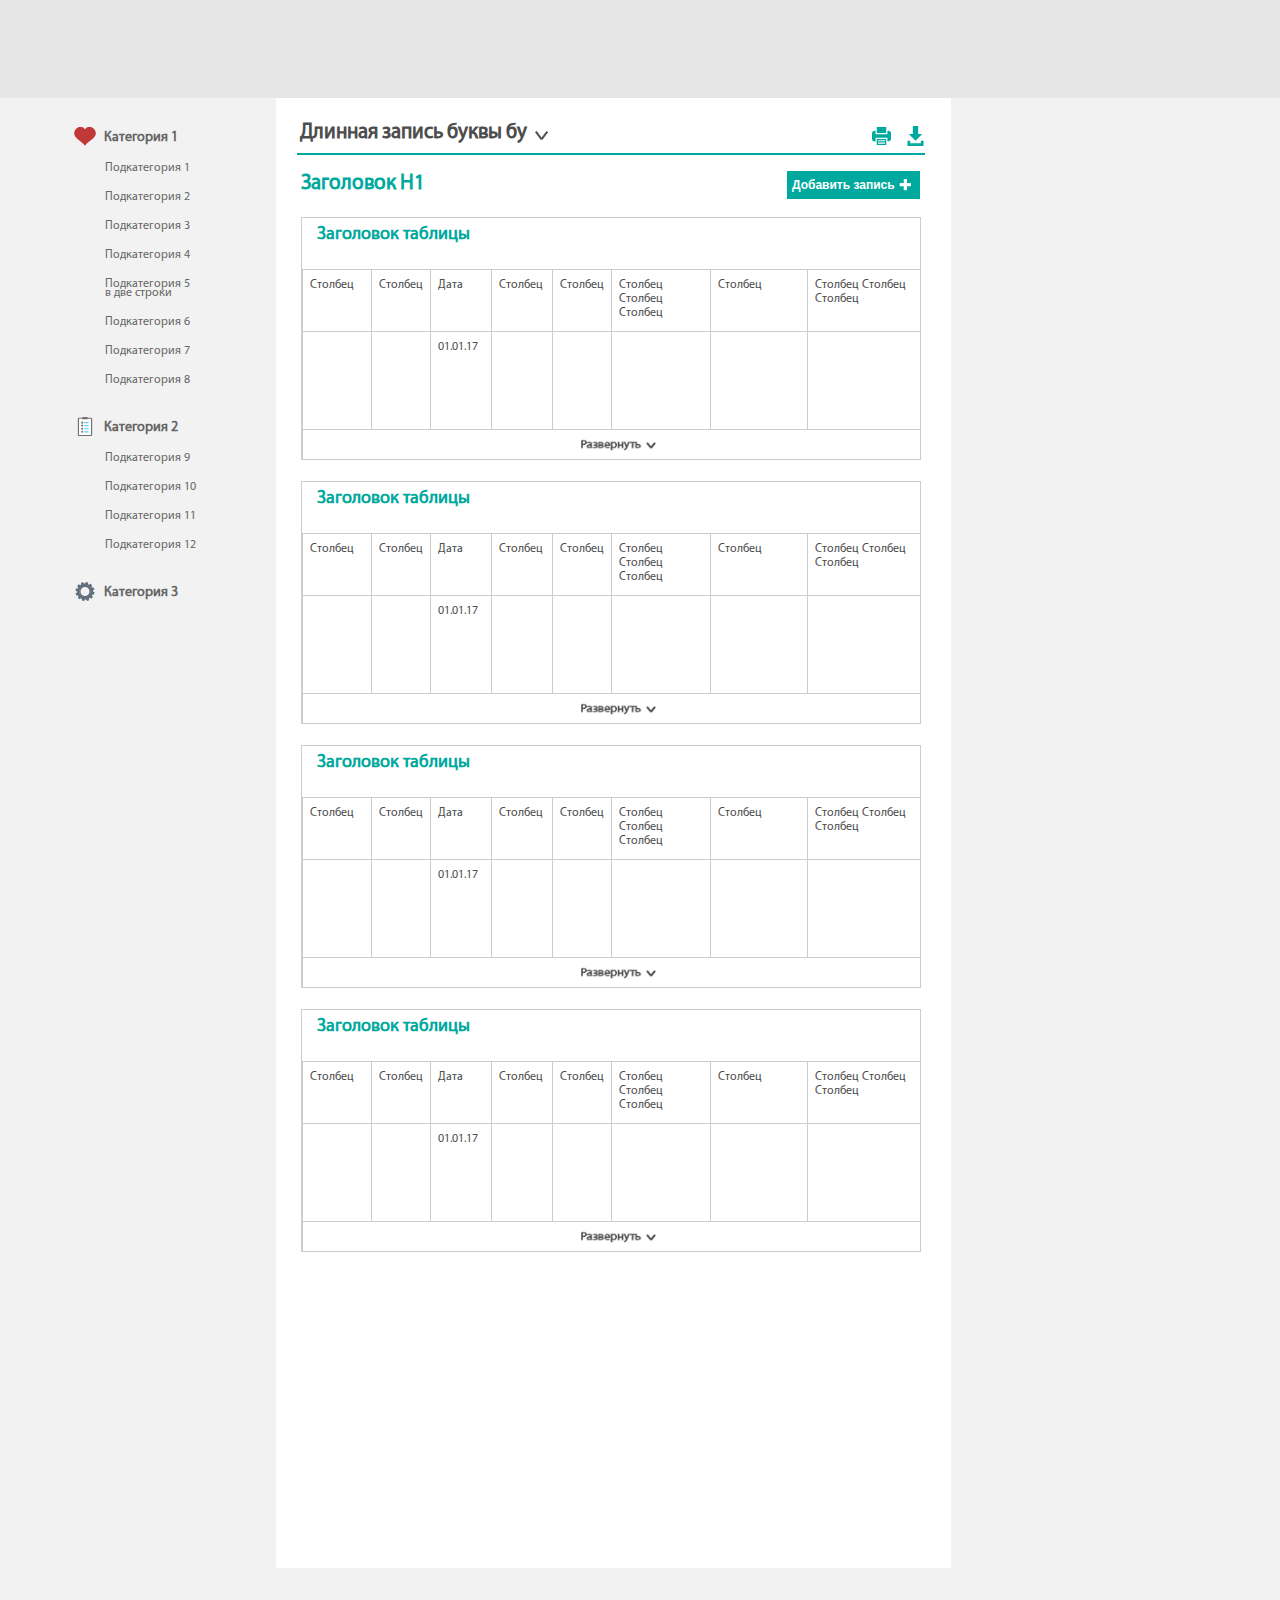
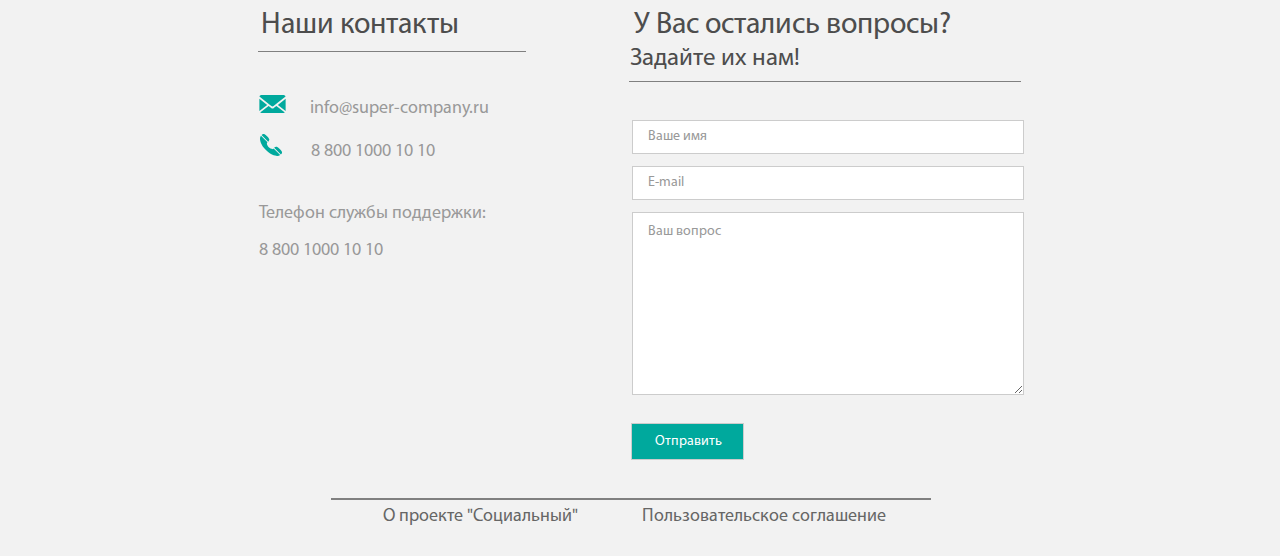
<file: subcategory-12.html>
<!DOCTYPE html>
<html lang="ru" dir="ltr">

<head>
  <meta charset="utf-8">
  <meta name="viewport" content="width=device-width, initial-scale=1">
  <title>Subcategory 12</title>
  <link rel="stylesheet" href="css/subcategory-12.css">
  <link rel="stylesheet" href="css/header.css">
  <link rel="stylesheet" href="css/navbar.css">
    <link rel="stylesheet" href="css/contact.css">
  <link rel="stylesheet" href="css/fonts.css">
</head>

<body>
  <!-- block-header begin -->
  <header>
  </header>
  <!-- block-header end -->

  <!-- Nav block begin -->
  <div class="main-block">
    <nav>
      <ul id="navbar">
        <li class="sub"> <a href="#"><img src="img/svg/category-1.svg" alt="Category 1" title="Category 1">Категория 1</a>
          <ul>
            <li> <a href="#"> Подкатегория 1 </a> </li>
            <li> <a href="#"> Подкатегория 2 </a> </li>
            <li> <a href="#"> Подкатегория 3 </a> </li>
            <li> <a href="#"> Подкатегория 4 </a> </li>
            <li> <a href="#"> Подкатегория 5 <br> в две строки </a> </li>
            <li> <a href="#"> Подкатегория 6 </a> </li>
            <li> <a href="#"> Подкатегория 7 </a> </li>
            <li> <a href="#"> Подкатегория 8 </a> </li>
          </ul>
        </li>
        <li class="sub"> <a href="#"><img src="img/svg/category-2.svg"  alt="Category 2" title="Category 2">Категория 2</a>
          <ul>
            <li> <a href="#"> Подкатегория 9 </a> </li>
            <li> <a href="#"> Подкатегория 10 </a> </li>
            <li> <a href="#"> Подкатегория 11 </a> </li>
            <li> <a href="#"> Подкатегория 12 </a> </li>
          </ul>
        </li>
        <li class="sub"> <a href="#"><img src="img/svg/category-3.svg"  alt="Category 3" title="Category 3">Категория 3</a> </li>
      </ul>
    </nav>
    <!-- Nav block end -->
    <!-- Main block begin -->
    <div class="category-block">
      <div class="category-block-header">
        <div class="faq_item">
          <div class="faq_item_title">
            <div class="faq_item_title_inner">
              Длинная запись буквы бу
            </div>
          </div>
          <div class="faq_item_body">
            кв буквы буквы
          </div>
        </div>
        <div class="header-img">
          <img src="img/svg/print.svg" alt="print" title="Print"><img src="img/svg/down.svg" alt="download" title="Download">
          </div>
      </div>
      <div class="clear"></div>
      <h1>Заголовок H1</h1>
      <div class="add-note">
        <form class="" action="index.php" method="post">
          <input type="submit" class="add-button" value="Добавить запись">
        </form>
      </div>
      <div class="clear"></div>
      <div class="table-body">
        <div id="block5" class="table-block">
          <div class="table-header">
            Заголовок таблицы
          </div>
          <div class="edit-block">
            <img src="img/svg/edit.svg" alt="edit" title="Edit">
          </div>
          <div class="clear"></div>
          <table id="tab">
            <tr class="row-1">
              <td class="cell-11">Столбец</td>
              <td class="cell-12">Столбец</td>
              <td class="cell-13">Дата</td>
              <td class="cell-14">Столбец</td>
              <td class="cell-15">Столбец</td>
              <td class="cell-16">Столбец Столбец Столбец</td>
              <td class="cell-17">Столбец</td>
              <td class="cell-18">Столбец Столбец Столбец</td>
            </tr>
            <tr class="row-2">
              <td class="cell-11"></td>
              <td class="cell-12"></td>
              <td class="cell-13">01.01.17 </td>
              <td class="cell-14"></td>
              <td class="cell-15"></td>
              <td class="cell-16"></td>
              <td class="cell-17"></td>
              <td class="cell-18"></td>
            </tr>
            <tr id="but">
              <td colspan="8"><img src="img/more.png" alt=""></td>
            </tr>
            <tr class="row-3">
              <td class="cell-11"></td>
              <td class="cell-12"></td>
              <td class="cell-13">01.01.17 </td>
              <td class="cell-14"></td>
              <td class="cell-15"></td>
              <td class="cell-16"></td>
              <td class="cell-17"></td>
              <td class="cell-18"></td>
            </tr>
          </table>
        </div>
        <div id="block6" class="table-block">
          <div class="table-header">
            Заголовок таблицы
          </div>
          <div class="edit-block">
            <img src="img/svg/edit.svg" alt="edit" title="Edit">
          </div>
          <div class="clear"></div>
          <table id="tab2">
            <tr class="row-1">
              <td class="cell-11">Столбец</td>
              <td class="cell-12">Столбец</td>
              <td class="cell-13">Дата</td>
              <td class="cell-14">Столбец</td>
              <td class="cell-15">Столбец</td>
              <td class="cell-16">Столбец Столбец Столбец</td>
              <td class="cell-17">Столбец</td>
              <td class="cell-18">Столбец Столбец Столбец</td>
            </tr>
            <tr class="row-2">
              <td class="cell-11"></td>
              <td class="cell-12"></td>
              <td class="cell-13">01.01.17 </td>
              <td class="cell-14"></td>
              <td class="cell-15"></td>
              <td class="cell-16"></td>
              <td class="cell-17"></td>
              <td class="cell-18"></td>
            </tr>
            <tr id="but2">
              <td colspan="8"><img src="img/more.png" alt=""></td>
            </tr>
            <tr class="row-3">
              <td class="cell-11"></td>
              <td class="cell-12"></td>
              <td class="cell-13">01.01.17 </td>
              <td class="cell-14"></td>
              <td class="cell-15"></td>
              <td class="cell-16"></td>
              <td class="cell-17"></td>
              <td class="cell-18"></td>
            </tr>
          </table>
        </div>
        <div id="block7" class="table-block">
          <div class="table-header">
            Заголовок таблицы
          </div>
          <div class="edit-block">
            <img src="img/svg/edit.svg" alt="edit" title="Edit">
          </div>
          <div class="clear"></div>
          <table id="tab3">
            <tr class="row-1">
              <td class="cell-11">Столбец</td>
              <td class="cell-12">Столбец</td>
              <td class="cell-13">Дата</td>
              <td class="cell-14">Столбец</td>
              <td class="cell-15">Столбец</td>
              <td class="cell-16">Столбец Столбец Столбец</td>
              <td class="cell-17">Столбец</td>
              <td class="cell-18">Столбец Столбец Столбец</td>
            </tr>
            <tr class="row-2">
              <td class="cell-11"></td>
              <td class="cell-12"></td>
              <td class="cell-13">01.01.17 </td>
              <td class="cell-14"></td>
              <td class="cell-15"></td>
              <td class="cell-16"></td>
              <td class="cell-17"></td>
              <td class="cell-18"></td>
            </tr>
            <tr id="but3">
              <td colspan="8"><img src="img/more.png" alt=""></td>
            </tr>
            <tr class="row-3">
              <td class="cell-11"></td>
              <td class="cell-12"></td>
              <td class="cell-13">01.01.17 </td>
              <td class="cell-14"></td>
              <td class="cell-15"></td>
              <td class="cell-16"></td>
              <td class="cell-17"></td>
              <td class="cell-18"></td>
            </tr>
          </table>
        </div>
        <div id="block8" class="table-block">
          <div class="table-header">
            Заголовок таблицы
          </div>
          <div class="edit-block">
              <img src="img/svg/edit.svg" alt="edit" title="Edit">
          </div>
          <div class="clear"></div>
          <table id="tab4">
            <tr class="row-1">
              <td class="cell-11">Столбец</td>
              <td class="cell-12">Столбец</td>
              <td class="cell-13">Дата</td>
              <td class="cell-14">Столбец</td>
              <td class="cell-15">Столбец</td>
              <td class="cell-16">Столбец Столбец Столбец</td>
              <td class="cell-17">Столбец</td>
              <td class="cell-18">Столбец Столбец Столбец</td>
            </tr>
            <tr class="row-2">
              <td class="cell-11"></td>
              <td class="cell-12"></td>
              <td class="cell-13">01.01.17 </td>
              <td class="cell-14"></td>
              <td class="cell-15"></td>
              <td class="cell-16"></td>
              <td class="cell-17"></td>
              <td class="cell-18"></td>
            </tr>
            <tr id="but4">
              <td colspan="8"><img src="img/more.png" alt=""></td>
            </tr>
            <tr class="row-3">
              <td class="cell-11"></td>
              <td class="cell-12"></td>
              <td class="cell-13">01.01.17 </td>
              <td class="cell-14"></td>
              <td class="cell-15"></td>
              <td class="cell-16"></td>
              <td class="cell-17"></td>
              <td class="cell-18"></td>
            </tr>
          </table>
        </div>
      </div>
    </div>
  </div>
  <!-- Main block end -->

  <!-- Footer block begin -->
  <footer>
    <!-- Contact block begin -->
    <div class="container-contact">
      <div class="block-contacts">
        <div class="all-block-header-1">
          Наши контакты
        </div>
        <div class="all-block-header-2">
          У Вас остались вопросы?
          <p>Задайте их нам!</p>
        </div>
        <div class="contact">
          <div class="contact-email">
            <img src="img/svg/mail.svg" class="mail" alt="Mail">
            info@super-company.ru
          </div>
          <div class="contact-phone">
          <img src="img/svg/phone.svg" class="phone" alt="Phone">
            8 800 1000 10 10
          </div>
          <div class="contact-support">
            Телефон службы поддержки: <br><br>
            8 800 1000 10 10
          </div>
        </div>
        <div class="feedback-form">
          <form class="" action="index.php" method="post">
            <input type="text" name="f-name" placeholder="Ваше имя">
            <input type="text" name="f-email" placeholder="E-mail">
            <textarea class="f-message" name="f-message" placeholder="Ваш вопрос"></textarea>
            <input type="submit" class="button" value="Отправить">
          </form>
        </div>
        <div class="about-project">
          <div class="clear"></div>
          <a href="#">О проекте "Социальный"</a>
          <a href="#">Пользовательское соглашение</a>
        </div>
      </div>
    </div>
    <!-- Contact block end-->

  </footer>
  <!-- Footer block end-->
  <script src="js/jquery-3.3.1.min.js"></script>
  <script src="js/show.js"></script>
  <script src="js/show-table.js"></script>
</body>

</html>
</file>
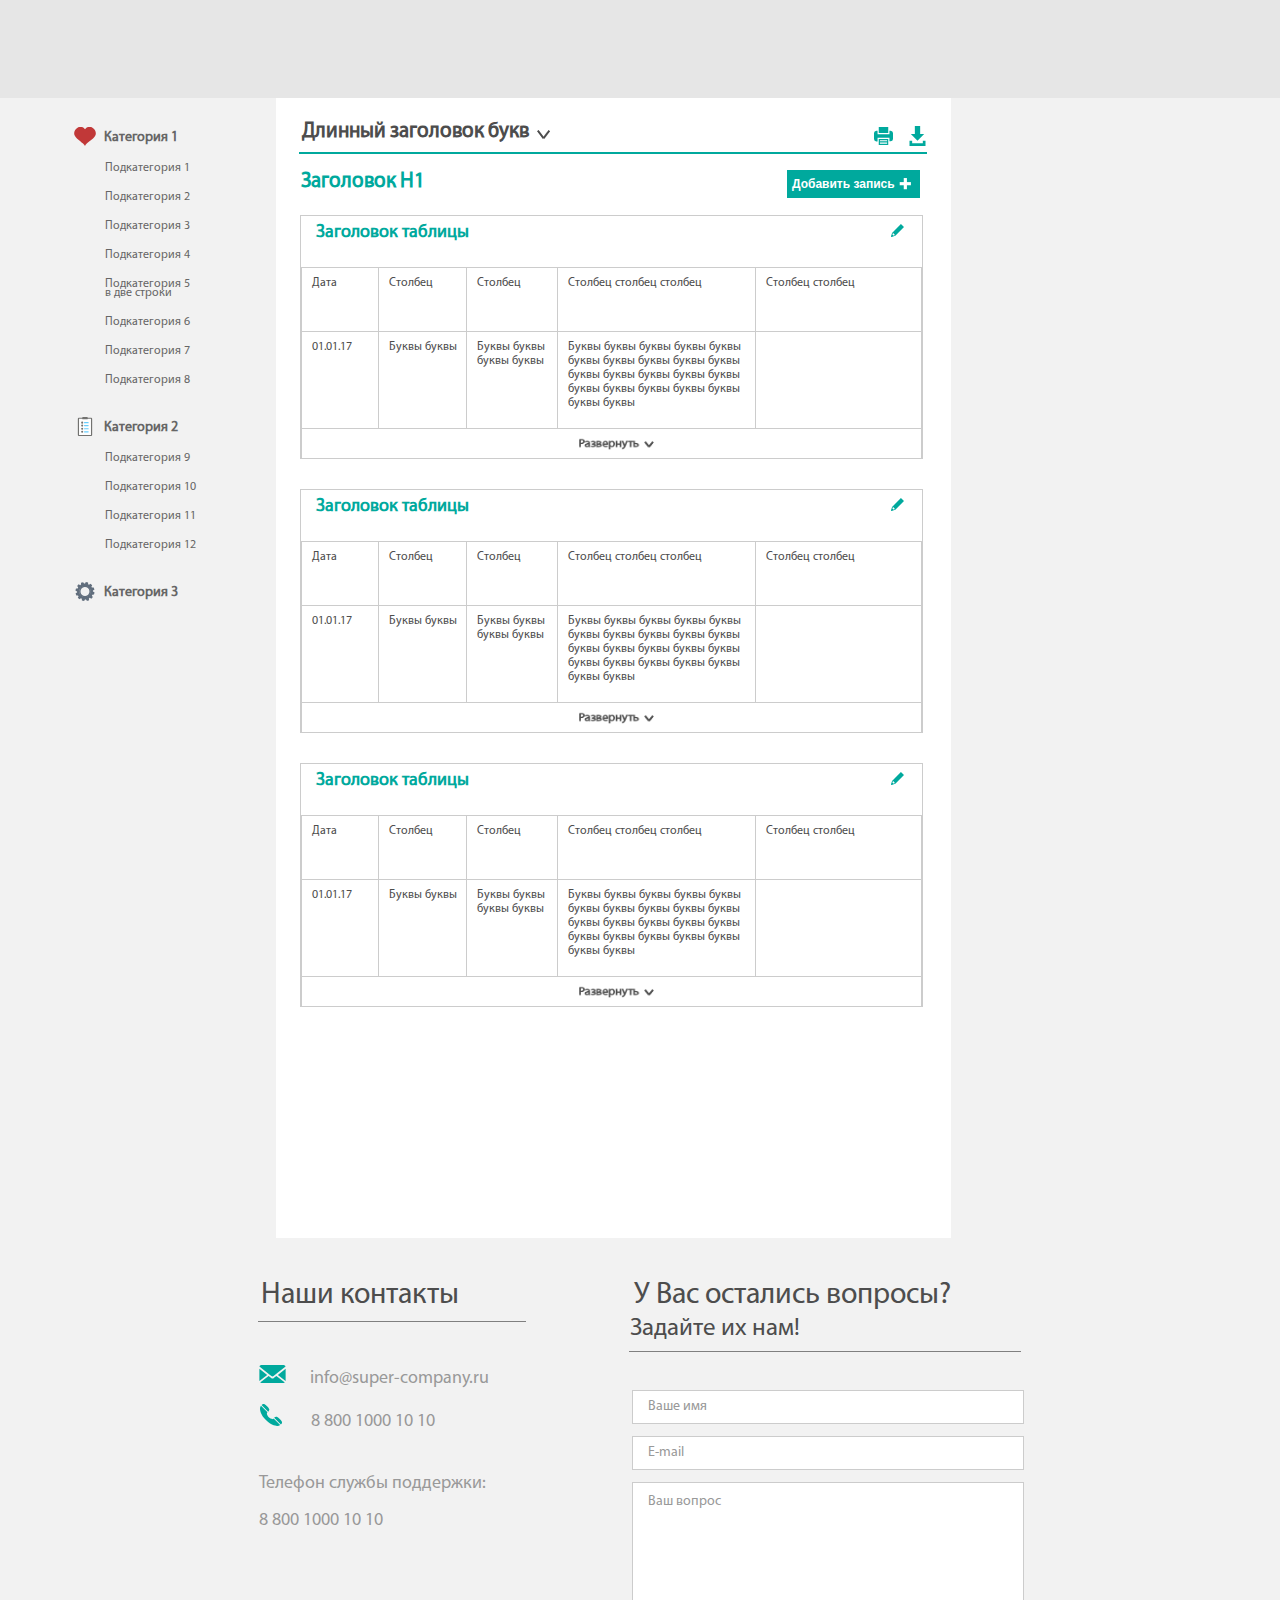
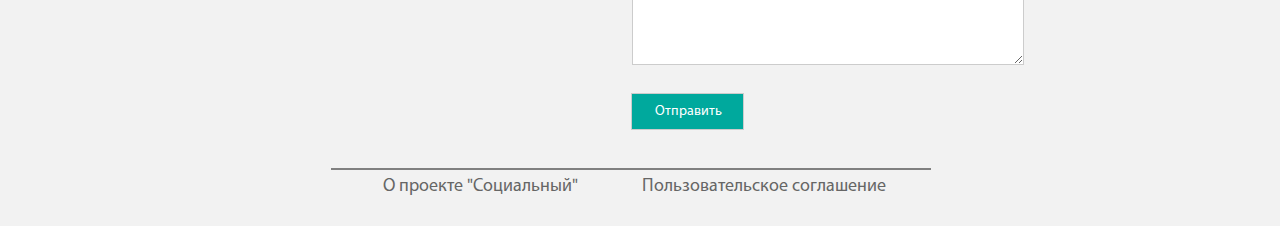
<file: subcategory-9.html>
<!DOCTYPE html>
<html lang="ru" dir="ltr">

<head>
  <meta charset="utf-8">
  <meta name="viewport" content="width=device-width, initial-scale=1">
  <title>Subcategory 9</title>
  <link rel="stylesheet" href="css/subcategory-9.css">
  <link rel="stylesheet" href="css/header.css">
  <link rel="stylesheet" href="css/navbar.css">
    <link rel="stylesheet" href="css/contact.css">
  <link rel="stylesheet" href="css/fonts.css">
</head>

<body>
  <!-- block-header begin -->
  <header>
  </header>
  <!-- block-header end -->
  <!-- Nav block begin -->
  <div class="main-block">
    <nav>
      <ul id="navbar">
        <li class="sub"> <a href="#"><img src="img/svg/category-1.svg" alt="Category 1" title="Category 1">Категория 1</a>
          <ul>
            <li> <a href="#"> Подкатегория 1 </a> </li>
            <li> <a href="#"> Подкатегория 2 </a> </li>
            <li> <a href="#"> Подкатегория 3 </a> </li>
            <li> <a href="#"> Подкатегория 4 </a> </li>
            <li> <a href="#"> Подкатегория 5 <br> в две строки </a> </li>
            <li> <a href="#"> Подкатегория 6 </a> </li>
            <li> <a href="#"> Подкатегория 7 </a> </li>
            <li> <a href="#"> Подкатегория 8 </a> </li>
          </ul>
        </li>
        <li class="sub"> <a href="#"><img src="img/svg/category-2.svg"  alt="Category 2" title="Category 2">Категория 2</a>
          <ul>
            <li> <a href="#"> Подкатегория 9 </a> </li>
            <li> <a href="#"> Подкатегория 10 </a> </li>
            <li> <a href="#"> Подкатегория 11 </a> </li>
            <li> <a href="#"> Подкатегория 12 </a> </li>
          </ul>
        </li>
        <li class="sub"> <a href="#"><img src="img/svg/category-3.svg"  alt="Category 3" title="Category 3">Категория 3</a> </li>
      </ul>
    </nav>
    <!-- Nav block end -->
    <!-- Main block begin -->
    <div class="category-block">
      <div class="category-block-header">
        <div class="faq_item">
          <div class="faq_item_title">
            <div class="faq_item_title_inner">
              Длинный заголовок букв
            </div>
          </div>
          <div class="faq_item_body">
            ы буквы буквы
          </div>
        </div>
        <div class="header-img">
          <img src="img/svg/print.svg" alt="print" title="Print"><img src="img/svg/down.svg" alt="download" title="Download">
          </div>
      </div>
      <h1>Заголовок H1</h1>
      <div class="add-note">
        <form class="" action="index.php" method="post">
          <input type="submit" class="add-button" value="Добавить запись">
        </form>
      </div>
      <div class="clear"></div>
      <div class="table-body">
        <div id="block5" class="table-block">
          <div class="table-header">
            Заголовок таблицы
          </div>
          <div class="edit-block">
            <img src="img/svg/edit.svg" alt="edit" title="Edit">
          </div>
          <div class="clear"></div>
          <table id="tab">
            <tr class="row-1">
              <td class="cell-11">Дата</td>
              <td class="cell-12">Столбец</td>
              <td class="cell-13">Столбец</td>
              <td class="cell-14">Столбец столбец столбец</td>
              <td class="cell-15">Столбец столбец</td>
            </tr>
            <tr class="row-2">
              <td class="cell-11">01.01.17 </td>
              <td class="cell-12">Буквы буквы</td>
              <td class="cell-13">Буквы буквы
                буквы буквы</td>
              <td class="cell-14">Буквы буквы буквы буквы буквы
                буквы буквы буквы буквы буквы
                буквы буквы буквы буквы буквы
                буквы буквы буквы буквы буквы
                буквы буквы </td>
              <td class="cell-15"></td>
            </tr>
            <tr id="but">
              <td colspan="5"><img src="img/more.png" alt=""></td>
            </tr>
            <tr class="row-3">
              <td class="cell-11">01.01.17 </td>
              <td class="cell-12">Буквы буквы</td>
              <td class="cell-13">Буквы буквы
                буквы буквы</td>
              <td class="cell-14">Буквы буквы буквы буквы буквы
                буквы буквы буквы буквы буквы
                буквы буквы буквы буквы буквы
                буквы буквы буквы буквы буквы
                буквы буквы </td>
              <td class="cell-15"></td>
            </tr>
          </table>
        </div>
        <div id="block6" class="table-block">
          <div class="table-header">
            Заголовок таблицы
          </div>
          <div class="edit-block">
            <img src="img/svg/edit.svg" alt="edit" title="Edit">
          </div>
          <div class="clear"></div>
          <table id="tab2">
            <tr class="row-1">
              <td class="cell-11">Дата</td>
              <td class="cell-12">Столбец</td>
              <td class="cell-13">Столбец</td>
              <td class="cell-14">Столбец столбец столбец</td>
              <td class="cell-15">Столбец столбец</td>
            </tr>
            <tr class="row-2">
              <td class="cell-11">01.01.17 </td>
              <td class="cell-12">Буквы буквы</td>
              <td class="cell-13">Буквы буквы
                буквы буквы</td>
              <td class="cell-14">Буквы буквы буквы буквы буквы
                буквы буквы буквы буквы буквы
                буквы буквы буквы буквы буквы
                буквы буквы буквы буквы буквы
                буквы буквы </td>
              <td class="cell-15"></td>
            </tr>
            <tr id="but2">
              <td colspan="5"><img src="img/more.png" alt=""></td>
            </tr>
            <tr class="row-3">
              <td class="cell-11">01.01.17 </td>
              <td class="cell-12">Буквы буквы</td>
              <td class="cell-13">Буквы буквы
                буквы буквы</td>
              <td class="cell-14">Буквы буквы буквы буквы буквы
                буквы буквы буквы буквы буквы
                буквы буквы буквы буквы буквы
                буквы буквы буквы буквы буквы
                буквы буквы </td>
              <td class="cell-15"></td>
            </tr>
          </table>
        </div>
        <div id="block7" class="table-block">
          <div class="table-header">
            Заголовок таблицы
          </div>
          <div class="edit-block">
            <img src="img/svg/edit.svg" alt="edit" title="Edit">
          </div>
          <div class="clear"></div>
          <table id="tab3">
            <tr class="row-1">
              <td class="cell-11">Дата</td>
              <td class="cell-12">Столбец</td>
              <td class="cell-13">Столбец</td>
              <td class="cell-14">Столбец столбец столбец</td>
              <td class="cell-15">Столбец столбец</td>
            </tr>
            <tr class="row-2">
              <td class="cell-11">01.01.17 </td>
              <td class="cell-12">Буквы буквы</td>
              <td class="cell-13">Буквы буквы
                буквы буквы</td>
              <td class="cell-14">Буквы буквы буквы буквы буквы
                буквы буквы буквы буквы буквы
                буквы буквы буквы буквы буквы
                буквы буквы буквы буквы буквы
                буквы буквы </td>
              <td class="cell-15"></td>
            </tr>
            <tr id="but3">
              <td colspan="5"><img src="img/more.png" alt=""></td>
            </tr>
            <tr class="row-3">
              <td class="cell-11">01.01.17 </td>
              <td class="cell-12">Буквы буквы</td>
              <td class="cell-13">Буквы буквы
                буквы буквы</td>
              <td class="cell-14">Буквы буквы буквы буквы буквы
                буквы буквы буквы буквы буквы
                буквы буквы буквы буквы буквы
                буквы буквы буквы буквы буквы
                буквы буквы </td>
              <td class="cell-15"></td>
            </tr>
          </table>
        </div>
      </div>
    </div>
  </div>
  <!-- Main block end -->

  <!-- Footer block begin -->
  <footer>
    <!-- Contact block begin -->
    <div class="container-contact">
      <div class="block-contacts">
        <div class="all-block-header-1">
          Наши контакты
        </div>
        <div class="all-block-header-2">
          У Вас остались вопросы?
          <p>Задайте их нам!</p>
        </div>
        <div class="contact">
          <div class="contact-email">
          <img src="img/svg/mail.svg" class="mail" alt="Mail">
            info@super-company.ru
          </div>
          <div class="contact-phone">
            <img src="img/svg/phone.svg" class="phone" alt="Phone">
            8 800 1000 10 10
          </div>
          <div class="contact-support">
            Телефон службы поддержки: <br><br>
            8 800 1000 10 10
          </div>
        </div>
        <div class="feedback-form">
          <form class="" action="index.php" method="post">
            <input type="text" name="f-name" placeholder="Ваше имя">
            <input type="text" name="f-email" placeholder="E-mail">
            <textarea class="f-message" name="f-message" placeholder="Ваш вопрос"></textarea>
            <input type="submit" class="button" value="Отправить">
          </form>
        </div>
        <div class="about-project">
                <div class="clear"></div>
          <a href="#">О проекте "Социальный"</a>
          <a href="#">Пользовательское соглашение</a>
        </div>
      </div>
    </div>
    <!-- Contact block end-->

  </footer>
  <!-- Footer block end-->
  <script src="js/jquery-3.3.1.min.js"></script>
  <script src="js/show.js"></script>
  <script src="js/show-table.js"></script>
</body>

</html>
</file>
<file: css/category-2.css>
/* Main block begin*/
.main-block {
  margin: 0 auto;
  text-align: center;
  width: 1170px;
  height: 936px;
  position: relative;
  background-color: #f2f2f2;
  margin: 0 auto;
}

.category-block {
  width: 675px;
  height: 936px;
  position: relative;
  float: left;
  background-color: #fff;
}

.category-block-header {
  width: 628px;
  height: 23px;
  font-size: 21px;
  color: #4d4d4d;
  text-align: left;
  padding-top: 20px;
  margin-left: 23px;
  float: left;
}

.category-block-header::after {
  content: '';
  display: inline-block;
  vertical-align: middle;
  -webkit-box-sizing: border-box;
  box-sizing: border-box;
  width: 100%;
  margin-top: -56px;
  height: 2px;
  background: #00a99d;
  border-width: 0 10px;
}

.header-img {
  float: right;
  text-align: right;
  margin-top: -45px;
}

.header-img img {
  padding-left: 15px;
  width: 19px;
  height: 20px;
}

.clear {
  clear: both;
}

.faq_item-h {
  float: left;
  width: 700px;
  min-height: 50px;
  height: 100%;
  margin-left: 0;
  text-align: left;
  -webkit-box-sizing: border-box;
  box-sizing: border-box;
  padding: 1px 0 10px 3px;
}

.faq_item_title-h {
  -webkit-box-sizing: border-box;
  box-sizing: border-box;
  font-size: 21px;
  position: relative;
}

.faq_show_all-h .faq_item_title-h {
  font-weight: 900;
  padding-left: 23px;
  margin-top: 20px;
}

.faq_item_title_inner-h {
  float: left;
  font-weight: 700;
  display: inline-block;
  position: relative;
  padding: 0 0 0 0;
  cursor: pointer;
}

.faq_item_title_inner-date-h {
  float: left;
  color: #4D4D4D;
  font-size: 18px;
  font-weight: 400;
}

.faq_item_title_inner-h:hover:before {
  -webkit-transform: translateY(1px);
  -ms-transform: translateY(1px);
  transform: translateY(1px);
}

.faq_item_title_inner-h:before {
  position: absolute;
  content: '';
  right: -30px;
  top: 3px;
  width: 30px;
  height: 100%;
  background: url(../img/show.png) no-repeat center center;
  cursor: pointer;
  -webkit-transition: .2s;
  -o-transition: .2s;
  transition: .2s;
  -webkit-transition-timing-function: ease-in-out;
  -o-transition-timing-function: ease-in-out;
  transition-timing-function: ease-in-out;
}

.faq_item_title_inner-h.open:before {
  opacity: 0;
}

.faq_item_body-h {
  font-size: 21px;
  font-weight: 700;
  padding: 0px;
  -webkit-box-sizing: border-box;
  box-sizing: border-box;
  display: none;
}

h1 {
  font-size: 21px;
  color: #00a99d;
  text-align: left;
  margin-left: 25px;
  margin-top: 71px;
  position: relative;
}

.add-note {
  float: left;
  margin-top: -38px;
  margin-left: 511px;
}

.search-note {
  float: left;
  margin-top: -38px;
  margin-left: 379px;
}

.add-button {
  font-size: 12px;
  padding-left: 5px;
  padding-bottom: 2px;
  font-weight: 700;
  width: 133px;
  height: 28px;
  color: #fff;
  background: url('../img/svg/add-button.svg')no-repeat;
  display: block;
  text-align: center;
  border: 0px;
  text-align: left;
}

.search-button {
  font-size: 12px;
  padding-left: 5px;
  padding-bottom: 2px;
  font-weight: 700;
  width: 112px;
  height: 28px;
  color: #fff;
  background: url('../img/svg/search-button.svg')no-repeat;
  display: block;
  text-align: center;
  border: 0px;
  text-align: left;
}

.main-block p {
  font-size: 18px;
  font-weight: 700;
  color: #00a99d;
  text-align: left;
  margin-left: 25px;
  margin-top: 23px;
}

.faq_list {
  position: relative;
  color: #4D4D4D;
}

.block-list {
  max-height: 203px;
}

#block-list {
  max-height: 203px;
  overflow: hidden;
  -webkit-transition: max-height 1s ease-in;
  -o-transition: max-height 1s ease-in;
  transition: max-height 1s ease-in;
}

#block-list2 {
  max-height: 203px;
  overflow: hidden;
  -webkit-transition: max-height 1s ease-in;
  -o-transition: max-height 1s ease-in;
  transition: max-height 1s ease-in;
}

#block-list3 {
  max-height: 203px;
  overflow: hidden;
  -webkit-transition: max-height 1s ease-in;
  -o-transition: max-height 1s ease-in;
  transition: max-height 1s ease-in;
}

#but {
  width: 621px;
  height: 30px;
  margin-left: 24px;
  border: 1px solid #e5e5e5;
  text-align: center;
  cursor: pointer;
}

#but img {
  width: 76px;
  height: 13px;
  text-align: center;
  padding-bottom: 7px;
}

#but2 {
  width: 621px;
  height: 30px;
  margin-left: 24px;
  border: 1px solid #e5e5e5;
  text-align: center;
  cursor: pointer;
}

#but2 img {
  width: 76px;
  height: 13px;
  text-align: center;
  padding-bottom: 7px;
}

#but3 {
  width: 621px;
  height: 30px;
  margin-left: 24px;
  border: 1px solid #e5e5e5;
  text-align: center;
  cursor: pointer;
}

#but3 img {
  width: 76px;
  height: 13px;
  text-align: center;
  padding-bottom: 7px;
}

.faq_item {
  width: 623px;
  min-height: 34px;
  height: 100%;
  border: 1px solid #e5e5e5;
  margin-left: 24px;
  text-align: left;
  -webkit-box-sizing: border-box;
  box-sizing: border-box;
  padding: 8px 0 7px 14px;
}

.faq_item_title {
  -webkit-box-sizing: border-box;
  box-sizing: border-box;
  font-size: 14px;
  position: relative;
}

.faq_show_all .faq_item_title {
  font-weight: 900;
  padding-left: 23px;
  margin-top: 20px;
}

.faq_item_title_inner {
  float: left;
  font-weight: 700;
  display: inline-block;
  position: relative;
  padding: 0 10px 0 0;
  cursor: pointer;
}

.faq_item_title_inner-date {
  float: left;
  color: #4D4D4D;
  font-size: 14px;
  font-weight: 400;
}

.faq_item_title_inner:hover:before {
  -webkit-transform: translateY(1px);
  -ms-transform: translateY(1px);
  transform: translateY(1px);
}

.faq_item_title_inner:before {
  position: absolute;
  content: '';
  right: -100px;
  top: 0;
  width: 30px;
  height: 100%;
  background: url(../img/show.png) no-repeat center center;
  cursor: pointer;
  -webkit-transition: .2s;
  -o-transition: .2s;
  transition: .2s;
  -webkit-transition-timing-function: ease-in-out;
  -o-transition-timing-function: ease-in-out;
  transition-timing-function: ease-in-out;
}

.faq_item_title_inner.open:before {
  -webkit-transform: rotate(180deg);
  -ms-transform: rotate(180deg);
  transform: rotate(180deg);
}

.faq_item_body {
  font-size: 14px;
  padding: 10px;
  -webkit-box-sizing: border-box;
  box-sizing: border-box;
  display: none;
}

.clear {
  clear: both;
}

.accept {
  font-size: 14px;
  color: #B3B3B3;
  float: right;
  padding-right: 20px;
  font-weight: 700;
}

.reject {
  font-size: 14px;
  color: #B3B3B3;
  float: right;
  padding-right: 20px;
  font-weight: 700;
}

/* Main block end*/
</file>
<file: css/header.css>
/* block-header begin*/
body {
  font-family: 'Myriad-Pro';
  font-size: 30px;
  font-weight: normal;
  position: relative;
  margin: 0;
  display: block;
  background: #f2f2f2;
  text-align: center;
  overflow-x:hidden;
  overflow-y:auto;
}

a {
  text-decoration: none;
  color: #666666;
}

a:hover {
  text-decoration: none;
  color: #666666;
}

a:visited {
  text-decoration: none;
  color: #666666;
}

a:active {
  text-decoration: none;
  color: #666666;
}

header {
  width: 100%;
  height: 98px;
  text-align: center;
  margin: 0 auto;
  background-color: #e6e6e6;
  position: relative;
}

/* block-header end*/
</file>
<file: css/navbar.css>
/* Nav block begin*/
nav {
  font-size: 14px;
  font-weight: 700;
  width: 221px;
  height: 100%;
  background: #f2f2f2;
  padding-top: 18px;
  position: relative;
  float: left;
}

.sub {
  padding: 14px 0 0 26px;
}

#navbar {
  margin: 0;
  padding: 0;
  list-style-type: none;
  width: 221px;
}

#navbar li {
  margin-top: 11px;
}

#navbar, #navbar ul {
  margin-top: -12px;
margin-left: -7px;
  list-style: none;
  padding: 0;
  width: 221px;
}

#navbar li ul {
  margin-top: 18px;
  margin-left: -22px;
}

#navbar li a {
  background-color: #f2f2f2;
  color: #666666;
  display: block;
  font-size: 14px;
  line-height: 10px;
  outline: 0;
  text-decoration: none;
  text-align: left;
}

#navbar li a img {
  border-width: 0px;
  width: 22px;
  height: 19px;
  line-height: 28px;
  margin-top: -2px;
  margin-right: 8px;
  vertical-align: middle;
}

#navbar li a:hover {
  background-color: #f2f2f2;
}

#navbar ul li a {
  margin-top: 11px;
  background-color: #f2f2f2;
  color: #666666;
  font-size: 14px;
  line-height: 9px;
  padding-left: 53px;
  padding-bottom: 9px;
}

#navbar li ul li a {
  font-weight: 400;
  font-size: 12px;
}

#s-cat ul li {
  margin-top: -5px;
}
/* Nav block end*/
</file>
<file: css/contact.css>
/*Contact block begin*/
.container-contact {
  width: 1170px;
  height: 588px;
  position: relative;
  margin: 0 auto;
}

.block-contacts {
  width: 1170px;
  height: 588px;
  background: #f2f2f2;
  text-align: center;
  margin: 0 auto;
  position: absolute;
}

.contact {
  float: left;
  font-size: 18px;
  color: #999999;
  margin: 0;
  width: 400px;
  display: inline-block;
  margin-left: 204px;
  margin-top: 37px;
  text-align: left;
}

.feedback-form {
  float: left;
  margin: 0;
  width: 500px;
  display: -webkit-box;
  display: -ms-flexbox;
  display: flex;
  margin-left: -60px;
  margin-top: -50px;
}

.all-block-header-1 {
  float: left;
  left: 206px;
  position: relative;
  color: #4D4D4D;
  padding-top: 16px;
  width: 400px;
  height: 51px;
  margin: 0;
  padding-top: 39px;
  text-align: left;
}

.all-block-header-1::after {
  content: '';
  display: inline-block;
  vertical-align: middle;
  -webkit-box-sizing: border-box;
  box-sizing: border-box;
  width: 268px;
  height: 1px;
  background: #808080;
  border-width: 0 10px;
  margin-top: -22px;
  margin-left: -3px;
}

.all-block-header-2 {
  float: left;
  left: 179px;
  position: relative;
  color: #4D4D4D;
  padding-top: 16px;
  width: 400px;
  height: 51px;
  margin: 0;
  padding-top: 39px;
  text-align: left;
}

.all-block-header-2::after {
  content: '';
  display: inline-block;
  vertical-align: middle;
  -webkit-box-sizing: border-box;
  box-sizing: border-box;
  width: 392px;
  height: 1px;
  background: #808080;
  border-width: 0 10px;
  margin-top: -73px;
  margin-left: -5px;
}

.all-block-header-2 p {
  font-size: 25px;
  margin-top: 0;
  margin-left: -4px;
}

.contact-phone {
  margin-top: 9px;
  margin-left: 1px;
}

.contact-phone img {
  margin-top: 5px;
}

.contact-support {
  margin-top: 42px;
  padding-left: 0px;
  line-height: 1.04;
}

.mail {
  width: 27px;
  height: 18px;
  padding: 0 20px 0 0;
}

.phone {
  width: 22px;
  height: 22px;
  padding: 0 25px 0 0;
}

.feedback-form input, .feedback-form textarea {
  width: 375px;
  height: 32px;
  font-size: 14px;
  font-family: 'Myriad-Pro';
  margin-top: 12px;
  margin-left: -42px;
  border: 1px solid #CCCCCC;
  -webkit-transition: .3s;
  -o-transition: .3s;
  transition: .3s;
  padding: 0;
}

.feedback-form input:first-child {
  margin-top: 112px;
}

.feedback-form input::-webkit-input-placeholder, .feedback-form textarea::-webkit-input-placeholder {
  color: #999999;
}

.feedback-form input:-ms-input-placeholder, .feedback-form textarea:-ms-input-placeholder {
  color: #999999;
}

.feedback-form input::-ms-input-placeholder, .feedback-form textarea::-ms-input-placeholder {
  color: #999999;
}

.feedback-form input::placeholder, .feedback-form textarea::placeholder {
  color: #999999;
}

.feedback-form input::-webkit-input-placeholder, .feedback-form textarea::-webkit-input-placeholder {
  color: #999999;
}

.feedback-form input::-o-input-placeholder, .feedback-form textarea::-o-input-placeholder {
  color: #999999;
}

.feedback-form input::-ms-input-placeholder, .feedback-form textarea::-ms-input-placeholder {
  color: #999999;
}

.feedback-form textarea {
  height: 171px;
  text-align: left;
  padding-left: 15px;
  padding-top: 10px;
}

.feedback-form input:focus, .contact-form textarea:focus {
  border: 1px solid #CCCCCC;
  -webkit-transition: .3s;
  -o-transition: .3s;
  transition: .3s;
}

.feedback-form input:focus:-webkit-input-placeholder, .contact-form textarea:focus:-webkit-input-placeholder {
  border: 1px solid #CCCCCC;
  -webkit-transition: .3s;
  -o-transition: .3s;
  transition: .3s;
}

.feedback-form input:focus:-o-input-placeholder, .contact-form textarea:focus:-o-input-placeholder {
  border: 1px solid #CCCCCC;
  -webkit-transition: .3s;
  -o-transition: .3s;
  transition: .3s;
}

.feedback-form input:focus:-o-input-placeholder, .contact-form textarea:focus:-o-input-placeholder {
  border: 1px solid #CCCCCC;
  -webkit-transition: .3s;
  -o-transition: .3s;
  transition: .3s;
}

.feedback-form input {
  padding-left: 15px;
}

.button {
  margin-top: 17px !important;
  width: 113px !important;
  margin-left: 32px !important;
  height: 37px !important;
  color: #fff;
  background: #00A99D;
  display: block;
  text-align: center;
  padding-left: 1px !important;
}

.about-project {
  padding-top: 10px;
  padding-left: 230px;
  position: relative;
      margin-top: 478px;
  font-size: 18px;
  width: 860px;
  height: 60px;
  color: #999999;
}

.about-project a {
  padding: 2px 111px 0 48px;
  margin-top: 0px;
  margin-left: -99px;
  width: 25px;
  height: 100px;
  line-height: 35px;
}

.about-project::before {
  content: '';
  display: inline-block;
  vertical-align: middle;
  -webkit-box-sizing: border-box;
  box-sizing: border-box;
  width: 600px;
  margin-top: 38px;
      margin-left: -169px;
  height: 2px;
  background: #808080;
  border-width: 0 10px;
}

/* Contact block end*/
</file>
<file: css/fonts.css>
@font-face {
  font-family: 'Myriad-Pro';
  src: url('../fonts/Myriad-Pro.ttf') format('truetype');
  font-style: normal;
  font-weight: normal;
}
</file>
<file: css/category-3.css>
/* Main block begin*/
.main-block {
  margin: 0 auto;
  text-align: center;
  width: 1170px;
  height: 555px;
  position: relative;
  background-color: #f2f2f2;
  margin: 0 auto;
}

.category-block {
  width: 675px;
  height: 555px;
  position: relative;
  float: left;
  background-color: #fff;
}

nav {
  height: 555px !important;
}

.category-block-header {
  width: 628px;
  height: 23px;
  font-size: 21px;
  color: #4d4d4d;
  text-align: left;
  padding-top: 20px;
  margin-left: 23px;
  float: left;
}

.category-block-header::after {
  content: '';
  display: inline-block;
  vertical-align: middle;
  -webkit-box-sizing: border-box;
  box-sizing: border-box;
  width: 100%;
  margin-top: -56px;
  height: 2px;
  background: #00a99d;
  border-width: 0 10px;
}

.header-img {
  float: right;
  text-align: right;
  margin-top: -45px;
}

.header-img img {
  padding-left: 15px;
  width: 19px;
  height: 20px;
}

h1 {
  font-size: 21px;
  color: #00a99d;
  text-align: left;
  margin-left: 25px;
  margin-top: 71px;
  position: relative;
}

.faq_item {
  float: left;
  width: 700px;
  min-height: 50px;
  height: 100%;
  margin-left: 0;
  text-align: left;
  -webkit-box-sizing: border-box;
  box-sizing: border-box;
  padding: 1px 0 10px 3px;
}

.faq_item_title {
  -webkit-box-sizing: border-box;
  box-sizing: border-box;
  font-size: 21px;
  position: relative;
}

.faq_show_all .faq_item_title {
  font-weight: 900;
  padding-left: 23px;
  margin-top: 20px;
}

.faq_item_title_inner {
  float: left;
  font-weight: 700;
  display: inline-block;
  position: relative;
  padding: 0 0 0 0;
  cursor: pointer;
}

.faq_item_title_inner-date {
  float: left;
  color: #4D4D4D;
  font-size: 18px;
  font-weight: 400;
}

.faq_item_title_inner:hover:before {
  -webkit-transform: translateY(1px);
  -ms-transform: translateY(1px);
  transform: translateY(1px);
}

.faq_item_title_inner:before {
  position: absolute;
  content: '';
  right: -30px;
  top: 3px;
  width: 30px;
  height: 100%;
  background: url(../img/show.png) no-repeat center center;
  cursor: pointer;
  -webkit-transition: .2s;
  -o-transition: .2s;
  transition: .2s;
  -webkit-transition-timing-function: ease-in-out;
  -o-transition-timing-function: ease-in-out;
  transition-timing-function: ease-in-out;
}

.faq_item_title_inner.open:before {
  opacity: 0;
}

.faq_item_body {
  font-size: 21px;
  font-weight: 700;
  padding: 0px;
  -webkit-box-sizing: border-box;
  box-sizing: border-box;
  display: none;
}

.clear {
  clear: both;
}

.profile-header {
  width: 300px;
  height: 36px;
  font-size: 21px;
  color: #00A99D;
  text-align: left;
  margin-left: 25px;
  margin-top: -6px;
}

.edit-block {
  float: right;
  padding-right: 117px;
}

.edit-block img {
  width: 13px;
  height: 13px;
  padding-bottom: 0;
}

.profile-data {
  float: left;
  margin-top: 10px;
  margin-left: 28px;
  width: 600px;
  height: 188px;
}

.profile-data::after {
  content: '';
  display: inline-block;
  vertical-align: middle;
  -webkit-box-sizing: border-box;
  box-sizing: border-box;
  width: 627px;
  height: 1px;
  background: #808080;
  border-width: 0 10px;
  margin-top: -248px;
  margin-left: -3px;
}

.profile-data-item-header {
  float: left;
  font-size: 12px;
  height: 22px;
  text-align: left;
  vertical-align: middle;
  padding-bottom: 5px;
}

.profile-data-item {
  padding-left: 5px;
  font-size: 14px;
  font-weight: 700;
  float: left;
  height: 22px;
  text-align: left;
  vertical-align: middle;
  padding-bottom: 5px;
}

.profile-text {
  font-size: 12px;
  color: #00A99D;
  text-align: left;
  margin-top: 72px;
}

.profile-photo {
  float: right;
  width: 105px;
  height: 120px;
  position: relative;
  bottom: 149px;
  left: -11px;
  padding-top: 5px;
}

.add-photo {
  font-size: 12px;
  color: #00A99D;
  text-align: center;
  padding-top: 2px;
  width: 120px;
  margin-left: -9px;
}

.profile-access-text {
  font-size: 12px;
  color: #4D4D4D;
  text-align: left;
  margin-left: 23px;
  padding-left: 3px;
  width: 650px;
}

.profile-acces-input {
  width: 650px;
  height: 50px;
  position: relative;
}

.profile-acces-input input {
  width: 297px;
  float: left;
  height: 40px;
  padding-top: 2px;
  padding-left: 10px;
}

.profile-acces-input input:first-child {
  margin-top: 14px;
  margin-left: 26px;
  width: 191px;
  height: 23px;
  font-size: 12px;
}

.button-asses {
  margin-top: 12px !important;
  margin-left: 9px;
  padding-left: 4px !important;
  padding-top: 0 !important;
  font-size: 11px;
  width: 110px !important;
  height: 32px !important;
  color: #fff;
  background: #00A99D;
  display: block;
  text-align: center;
  font-weight: 700 !important;
}

.profile-acces-input input::-webkit-input-placeholder {
  color: #999999;
  font-size: 12px;
}

.profile-acces-input input:-ms-input-placeholder {
  color: #999999;
  font-size: 12px;
}

.profile-acces-input input::-ms-input-placeholder {
  color: #999999;
  font-size: 12px;
}

.profile-acces-input input::placeholder {
  color: #999999;
  font-size: 12px;
}

.profile-access-input input::-webkit-input-placeholder, .profile-access-input textarea::-webkit-input-placeholder {
  color: #999999;
}

.profile-access-input input:-ms-input-placeholder, .profile-access-input textarea:-ms-input-placeholder {
  color: #999999;
}

.profile-access-input input::-ms-input-placeholder, .profile-access-input textarea::-ms-input-placeholder {
  color: #999999;
}

.profile-access-input input::placeholder, .profile-access-input textarea::placeholder {
  color: #999999;
}

.profile-access-input input::-webkit-input-placeholder, .profile-access-input textarea::-webkit-input-placeholder {
  color: #999999;
}

.profile-access-input input::-o-input-placeholder, .profile-access-input textarea::-o-input-placeholder {
  color: #999999;
}

.profile-access-input input::-ms-input-placeholder, .profile-access-input textarea::-ms-input-placeholder {
  color: #999999;
}

.profile-access-input input:focus {
  border: 1px solid #CCCCCC;
  -webkit-transition: .3s;
  -o-transition: .3s;
  transition: .3s;
}

.profile-access-cat {
  width: 645px;
  height: 30px;
  font-size: 12px;
  margin-left: 23px;
}

.profile-acceess-cat-1 {
  float: left;
  color: #4D4D4D;
  font-weight: 700;
  margin-top: 10px;
  padding-left: 4px;
}

.profile-acceess-button {
  color: #C1272D;
  font-weight: 700;
  margin-top: 14px;
  float: right;
  margin-top: 10px;
  padding-right: 29px;
}

.profile-access-text-1 {
  font-size: 12px;
  color: #4D4D4D;
  text-align: left;
  margin-left: 24px;
  padding-left: 3px;
  width: 645px;
  margin-top: 21px;
}

.profile-access-text-1::before {
  content: '';
  display: inline-block;
  vertical-align: middle;
  -webkit-box-sizing: border-box;
  box-sizing: border-box;
  width: 630px;
  height: 1px;
  background: #808080;
  border-width: 0 10px;
  margin-top: -24px;
  margin-left: -6px;
}

/* Main block end*/
</file>
<file: css/subcategory-10.css>
/* Main block begin*/
.main-block {
  margin: 0 auto;
  text-align: center;
  width: 1170px;
  height: 1238px;
  position: relative;
  background-color: #f2f2f2;
  margin: 0 auto;
}

.category-block {
  width: 675px;
  height: 1238px;
  position: relative;
  float: left;
  background-color: #fff;
}

.category-block-header {
  width: 628px;
  height: 23px;
  font-size: 21px;
  color: #4d4d4d;
  text-align: left;
  padding-top: 20px;
  margin-left: 23px;
  float: left;
}

.category-block-header::after {
  content: '';
  display: inline-block;
  vertical-align: middle;
  -webkit-box-sizing: border-box;
  box-sizing: border-box;
  width: 100%;
  margin-top: -56px;
  height: 2px;
  background: #00a99d;
  border-width: 0 10px;
}

.header-img {
  float: right;
  text-align: right;
  margin-top: -43px;
  padding-left: 1px;
}

.header-img img {
  padding-left: 15px;
  width: 19px;
  height: 20px;
}

h1 {
  font-size: 21px;
  color: #00a99d;
  text-align: left;
  margin-left: 25px;
  margin-top: 71px;
  position: relative;
}

.faq_item {
  float: left;
  width: 700px;
  min-height: 50px;
  height: 100%;
  margin-left: 0;
  text-align: left;
  -webkit-box-sizing: border-box;
  box-sizing: border-box;
  padding: 1px 0 10px 3px;
}

.faq_item_title {
  -webkit-box-sizing: border-box;
  box-sizing: border-box;
  font-size: 21px;
  position: relative;
}

.faq_show_all .faq_item_title {
  font-weight: 900;
  padding-left: 23px;
  margin-top: 20px;
}

.faq_item_title_inner {
  float: left;
  font-weight: 700;
  display: inline-block;
  position: relative;
  padding: 0 0 0 0;
  cursor: pointer;
}

.faq_item_title_inner-date {
  float: left;
  color: #4D4D4D;
  font-size: 18px;
  font-weight: 400;
}

.faq_item_title_inner:hover:before {
  -webkit-transform: translateY(1px);
  -ms-transform: translateY(1px);
  transform: translateY(1px);
}

.faq_item_title_inner:before {
  position: absolute;
  content: '';
  right: -30px;
  top: 3px;
  width: 30px;
  height: 100%;
  background: url(../img/show.png) no-repeat center center;
  cursor: pointer;
  -webkit-transition: .2s;
  -o-transition: .2s;
  transition: .2s;
  -webkit-transition-timing-function: ease-in-out;
  -o-transition-timing-function: ease-in-out;
  transition-timing-function: ease-in-out;
}

.faq_item_title_inner.open:before {
  opacity: 0;
}

.faq_item_body {
  font-size: 21px;
  font-weight: 700;
  padding: 0px;
  -webkit-box-sizing: border-box;
  box-sizing: border-box;
  display: none;
}

.add-note {
  float: left;
  margin-top: -38px;
  margin-left: 511px;
}

.add-button {
  font-size: 12px;
  padding-left: 5px;
  padding-bottom: 2px;
  font-weight: 700;
  width: 133px;
  height: 28px;
  color: #fff;
  background: url('../img/svg/add-button.svg') no-repeat;
  display: block;
  text-align: center;
  border: 0px;
  text-align: left;
}

.add-button input:first-child {
  margin-top: 20px;
}

.table-body .table-block:first-child {
  margin-top: 7px;
}

.table-header {
  width: 90%;
  height: 45px;
  text-align: left;
  font-size: 18px;
  font-weight: 700;
  color: #00A99D;
  float: left;
  padding-left: 15px;
  padding-top: 6px;
}

table {
  text-align: left;
  margin-top: 0;
  width: 621px;
  font-size: 12px;
  color: #4D4D4D;
  border-collapse: collapse;
  display: block;
  max-height: 191px;
  overflow: hidden;
  -webkit-transition: max-height 1s ease-in;
  -o-transition: max-height 1s ease-in;
  transition: max-height 1s ease-in;
}

table tr td {
  border: 1px solid #CCCCCC;
  padding-left: 10px;
  vertical-align: top;
  padding-top: 8px;
}

#but {
  width: 621px;
  height: 30px;
  margin-left: 24px;
  border: 1px solid #e5e5e5;
  text-align: center;
  cursor: pointer;
}

#but img {
  width: 76px;
  height: 13px;
  text-align: center;
  padding-bottom: 3px;
}

#but2 {
  width: 621px;
  height: 30px;
  margin-left: 24px;
  border: 1px solid #e5e5e5;
  text-align: center;
  cursor: pointer;
}

#but2 img {
  width: 76px;
  height: 13px;
  text-align: center;
  padding-bottom: 3px;
}
#but3 {
  width: 621px;
  height: 30px;
  margin-left: 24px;
  border: 1px solid #e5e5e5;
  text-align: center;
  cursor: pointer;
}

#but3 img {
  width: 76px;
  height: 13px;
  text-align: center;
  padding-bottom: 3px;
}

#block5 {
  display: block;
  max-height: 345px;
  overflow: hidden;
  -webkit-transition: max-height 1s ease-in;
  -o-transition: max-height 1s ease-in;
  transition: max-height 1s ease-in;
}

#block6 {
  display: block;
  max-height: 345px;
  overflow: hidden;
  -webkit-transition: max-height 1s ease-in;
  -o-transition: max-height 1s ease-in;
  transition: max-height 1s ease-in;
}

#block7 {
  display: block;
  max-height: 345px;
  overflow: hidden;
  -webkit-transition: max-height 1s ease-in;
  -o-transition: max-height 1s ease-in;
  transition: max-height 1s ease-in;
}

.table-block {
  border: 1px solid #CCCCCC;
  margin-left: 24px;
  width: 621px;
  margin-top: 20px;
}

.edit-block {
  float: left;
  padding-left: 16px;
}

.edit-block img {
  width: 13px;
  height: 13px;
  padding-bottom: 5px;
}

.row-1 {
  height: 64px;
}

.row-2 {
  height: 97px;
}

.row-3 {
  height: 138px;
}

.cell-11 {
  width: 81px;
}

.cell-12 {
  width: 92px;
}

.cell-13 {
  width: 111px;
}

.cell-14 {
  width: 363px;
}

.cell-15 {
  width: 95px;
}

.clear {
  clear: both;
}

/* Main block end*/
</file>
<file: css/subcategory-11.css>
/* Main block begin*/
.main-block {
  margin: 0 auto;
  text-align: center;
  width: 1170px;
  height: 514px;
  position: relative;
  background-color: #f2f2f2;
  margin: 0 auto;
}

.category-block {
  width: 675px;
  height: 514px;
  position: relative;
  float: left;
  background-color: #fff;
}

.category-block-header {
  width: 628px;
  height: 23px;
  font-size: 21px;
  color: #4d4d4d;
  text-align: left;
  padding-top: 20px;
  margin-left: 23px;
  float: left;
}

.category-block-header::after {
  content: '';
  display: inline-block;
  vertical-align: middle;
  -webkit-box-sizing: border-box;
  box-sizing: border-box;
  width: 100%;
  margin-top: -56px;
  height: 2px;
  background: #00a99d;
  border-width: 0 10px;
}

.header-img {
  float: right;
  text-align: right;
  margin-top: -43px;
  padding-left: 1px;
}

.header-img img {
  padding-left: 15px;
  width: 19px;
  height: 20px;
}

h1 {
  font-size: 21px;
  color: #00a99d;
  text-align: left;
  margin-left: 25px;
  margin-top: 71px;
  position: relative;
}

.faq_item {
  float: left;
  width: 700px;
  min-height: 50px;
  height: 100%;
  margin-left: 0;
  text-align: left;
  -webkit-box-sizing: border-box;
  box-sizing: border-box;
  padding: 1px 0 10px 3px;
}

.faq_item_title {
  -webkit-box-sizing: border-box;
  box-sizing: border-box;
  font-size: 21px;
  position: relative;
}

.faq_show_all .faq_item_title {
  font-weight: 900;
  padding-left: 23px;
  margin-top: 20px;
}

.faq_item_title_inner {
  float: left;
  font-weight: 700;
  display: inline-block;
  position: relative;
  padding: 0 0 0 0;
  cursor: pointer;
}

.faq_item_title_inner-date {
  float: left;
  color: #4D4D4D;
  font-size: 18px;
  font-weight: 400;
}

.faq_item_title_inner:hover:before {
  -webkit-transform: translateY(1px);
  -ms-transform: translateY(1px);
  transform: translateY(1px);
}

.faq_item_title_inner:before {
  position: absolute;
  content: '';
  right: -30px;
  top: 3px;
  width: 30px;
  height: 100%;
  background: url(../img/show.png) no-repeat center center;
  cursor: pointer;
  -webkit-transition: .2s;
  -o-transition: .2s;
  transition: .2s;
  -webkit-transition-timing-function: ease-in-out;
  -o-transition-timing-function: ease-in-out;
  transition-timing-function: ease-in-out;
}

.faq_item_title_inner.open:before {
  opacity: 0;
}

.faq_item_body {
  font-size: 21px;
  font-weight: 700;
  padding: 0px;
  -webkit-box-sizing: border-box;
  box-sizing: border-box;
  display: none;
}

.add-note {
  float: left;
  margin-top: -39px;
  margin-left: 511px;
}

.edit-note {
  float: left;
margin-top: -39px;
  margin-left: 365px;
}

.add-button {
  font-size: 12px;
  padding-left: 5px;
  padding-bottom: 2px;
  font-weight: 700;
  width: 133px;
  height: 28px;
  color: #fff;
  background: url('../img/svg/add-button.svg') no-repeat;
  display: block;
  text-align: center;
  border: 0px;
  text-align: left;
}

.edit-button {
  font-size: 12px;
  padding-left: 5px;
  padding-bottom: 2px;
  font-weight: 700;
  width: 133px;
  height: 28px;
  color: #fff;
  background: url('../img/svg/edit-button.svg') no-repeat;
  display: block;
  text-align: center;
  border: 0px;
  text-align: left;
}

.table-block {
  width: 890px;
  height: 522px;
  margin-top: 25px;
}

.table-body .table-block:first-child {
  margin-top: 7px;
}

.table-header {
  width: 90%;
  height: 45px;
  text-align: left;
  font-size: 18px;
  font-weight: 700;
  color: #00A99D;
  float: left;
  padding-left: 15px;
  padding-top: 6px;
}

table {
  text-align: left;
  padding-left: 10px;
  margin-top: 6px;
  width: 621px;
  font-size: 12px;
  color: #4D4D4D;
  border-collapse: collapse;
}

table tr td {
  border: 1px solid #CCCCCC;
  padding-left: 10px;
  vertical-align: top;
  padding-top: 8px;
}

.table-block {
  margin-left: 24px;
}

.edit-block {
  float: left;
  padding-left: 13px;
}

.row-1 {
  height: 63px;
}

.row-2 {
  height: 150px;
}

.row-3 {
  height: 150px;
}

.cell-11 {
  width: 71px;
}

.cell-12 {
  width: 80px;
}

.cell-13 {
  width: 165px;
}

.cell-14 {
  width: 158px;
}

.cell-15 {
  width: 123px;
}

.clear {
  clear: both;
}

/* Main block end*/
</file>
<file: css/subcategory-12.css>
/* Main block begin*/
.main-block {
  margin: 0 auto;
  text-align: center;
  width: 1170px;
  height: 1470px;
  position: relative;
  background-color: #f2f2f2;
  margin: 0 auto;
}

.category-block {
  width: 675px;
  height: 1470px;
  position: relative;
  float: left;
  background-color: #fff;
}

.category-block-header {
  width: 628px;
  height: 23px;
  font-size: 21px;
  color: #4d4d4d;
  text-align: left;
  padding-top: 21px;
  margin-left: 21px;
  float: left;
}

.category-block-header::after {
  content: '';
  display: inline-block;
  vertical-align: middle;
  -webkit-box-sizing: border-box;
  box-sizing: border-box;
  width: 100%;
  margin-top: -56px;
  height: 2px;
  background: #00a99d;
  border-width: 0 10px;
}

.header-img {
  float: right;
  text-align: right;
  margin-top: -43px;
  padding-left: 1px
}

.header-img img {
  padding-left: 15px;
  width: 19px;
  height: 20px;
}

h1 {
  font-size: 21px;
  color: #00a99d;
  text-align: left;
  margin-left: 25px;
  margin-top: 29px;
  position: relative;
}

.add-note {
  float: left;
  margin-top: -39px;
  margin-left: 511px;
}

.add-button {
  font-size: 12px;
  padding-left: 5px;
  padding-bottom: 2px;
  font-weight: 700;
  width: 133px;
  height: 28px;
  color: #fff;
  background: url('../img/svg/add-button.svg') no-repeat;
  display: block;
  text-align: center;
  border: 0px;
  text-align: left;
}

.add-button input:first-child {
  margin-top: 20px;
}

.table-body .table-block:first-child {
  margin-top: 7px;
}

.table-header {
  width: 90%;
  height: 45px;
  text-align: left;
  font-size: 18px;
  font-weight: 700;
  color: #00A99D;
  float: left;
  padding-left: 15px;
  padding-top: 6px;
}

table {
  text-align: left;
  margin-top: 0;
  width: 625px;
  font-size: 12px;
  color: #4D4D4D;
  border-collapse: collapse;
  display: block;
  max-height: 350px;
  overflow: hidden;
  -webkit-transition: max-height 1s ease-in;
  -o-transition: max-height 1s ease-in;
  transition: max-height 1s ease-in;
}

table tr td {
  border: 1px solid #CCCCCC;
  padding-left: 7px;
      vertical-align: top;
      padding-top: 8px;
}

#but {
  width: 621px;
  height: 30px;
  margin-left: 24px;
  border: 1px solid #e5e5e5;
  text-align: center;
  cursor: pointer;
}

#but img {
  width: 76px;
  height: 13px;
  text-align: center;
  padding-bottom: 3px;
}

#block5 {
  display: block;
  max-height: 241px;
  overflow: hidden;
  -webkit-transition: max-height 1s ease-in;
  -o-transition: max-height 1s ease-in;
  transition: max-height 1s ease-in;
}


#but2 {
  width: 621px;
  height: 30px;
  margin-left: 24px;
  border: 1px solid #e5e5e5;
  text-align: center;
  cursor: pointer;
}

#but2 img {
  width: 76px;
  height: 13px;
  text-align: center;
  padding-bottom: 3px;
}

#block6 {
  display: block;
  max-height: 241px;
  overflow: hidden;
  -webkit-transition: max-height 1s ease-in;
  -o-transition: max-height 1s ease-in;
  transition: max-height 1s ease-in;
}

#but3 {
  width: 621px;
  height: 30px;
  margin-left: 24px;
  border: 1px solid #e5e5e5;
  text-align: center;
  cursor: pointer;
}

#but3 img {
  width: 76px;
  height: 13px;
  text-align: center;
  padding-bottom: 3px;
}

#block7 {
  display: block;
  max-height: 241px;
  overflow: hidden;
  -webkit-transition: max-height 1s ease-in;
  -o-transition: max-height 1s ease-in;
  transition: max-height 1s ease-in;
}

#but4 {
  width: 621px;
  height: 30px;
  margin-left: 24px;
  border: 1px solid #e5e5e5;
  text-align: center;
  cursor: pointer;
}

#but4 img {
  width: 76px;
  height: 13px;
  text-align: center;
  padding-bottom: 3px;
}

#block8 {
  display: block;
  max-height: 241px;
  overflow: hidden;
  -webkit-transition: max-height 1s ease-in;
  -o-transition: max-height 1s ease-in;
  transition: max-height 1s ease-in;
}

.table-block {
  border: 1px solid #CCCCCC;
  margin-left: 25px;
  width: 618px;
  margin-top: 21px;
}

.edit-block {
  float: left;
  padding-left: 13px;
}

.row-1 {
  height: 62px;
}

.row-2 {
  height: 98px;
}

.row-3 {
  height: 98px;
}

.cell-11 {
  width: 61px;
}

.cell-12 {
  width: 51px;
}

.cell-13 {
  width: 52px;
}

.cell-14 {
  width: 53px;
}

.cell-15 {
  width: 51px;
}

.cell-16 {
  width: 93px;
}

.cell-17 {
  width: 91px;
}

.cell-18 {
  width: 115px;
}

.clear {
  clear: both;
}

.faq_item {
  float: left;
  width: 700px;
  min-height: 50px;
  height: 100%;
  margin-left: 0;
  text-align: left;
  -webkit-box-sizing: border-box;
  box-sizing: border-box;
  padding: 1px 0 10px 3px;
}

.faq_item_title {
  -webkit-box-sizing: border-box;
  box-sizing: border-box;
  font-size: 21px;
  position: relative;
}

.faq_show_all .faq_item_title {
  font-weight: 900;
  padding-left: 23px;
  margin-top: 20px;
}

.faq_item_title_inner {
  float: left;
  font-weight: 700;
  display: inline-block;
  position: relative;
  padding: 0 0 0 0;
  cursor: pointer;
}

.faq_item_title_inner-date {
  float: left;
  color: #4D4D4D;
  font-size: 18px;
  font-weight: 400;
}

.faq_item_title_inner:hover:before {
  -webkit-transform: translateY(1px);
  -ms-transform: translateY(1px);
  transform: translateY(1px);
}

.faq_item_title_inner:before {
  position: absolute;
  content: '';
  right: -30px;
  top: 3px;
  width: 30px;
  height: 100%;
  background: url(../img/show.png) no-repeat center center;
  cursor: pointer;
  -webkit-transition: .2s;
  -o-transition: .2s;
  transition: .2s;
  -webkit-transition-timing-function: ease-in-out;
  -o-transition-timing-function: ease-in-out;
  transition-timing-function: ease-in-out;
}

.faq_item_title_inner.open:before {
  opacity: 0;
}

.faq_item_body {
  font-size: 21px;
  font-weight: 700;
  padding: 0px;
  -webkit-box-sizing: border-box;
  box-sizing: border-box;
  display: none;
}

/* Main block end*/
</file>
<file: css/subcategory-9.css>
/* Main block begin*/
.main-block {
  margin: 0 auto;
  text-align: center;
  width: 1170px;
  height: 1140px;
  position: relative;
  background-color: #f2f2f2;
  margin: 0 auto;
}

.category-block {
  width: 675px;
  height: 1140px;
  position: relative;
  float: left;
  background-color: #fff;
}

.category-block-header {
  width: 628px;
  height: 23px;
  font-size: 21px;
  color: #4d4d4d;
  text-align: left;
  padding-top: 20px;
  margin-left: 23px;
  float: left;
}

.category-block-header::after {
  content: '';
  display: inline-block;
  vertical-align: middle;
  -webkit-box-sizing: border-box;
  box-sizing: border-box;
  width: 100%;
  margin-top: -56px;
  height: 2px;
  background: #00a99d;
  border-width: 0 10px;
}

.header-img {
  float: right;
  text-align: right;
  margin-top: -42px;
}

.header-img img {
  padding-left: 15px;
  width: 19px;
  height: 20px;
}

h1 {
  font-size: 21px;
  color: #00a99d;
  text-align: left;
  margin-left: 25px;
  margin-top: 71px;
  position: relative;
}

.faq_item {
  float: left;
  width: 700px;
  min-height: 50px;
  height: 100%;
  margin-left: 0;
  text-align: left;
  -webkit-box-sizing: border-box;
  box-sizing: border-box;
  padding: 1px 0 10px 3px;
}

.faq_item_title {
  -webkit-box-sizing: border-box;
  box-sizing: border-box;
  font-size: 21px;
  position: relative;
}

.faq_show_all .faq_item_title {
  font-weight: 900;
  padding-left: 23px;
  margin-top: 20px;
}

.faq_item_title_inner {
  float: left;
  font-weight: 700;
  display: inline-block;
  position: relative;
  padding: 0 0 0 0;
  cursor: pointer;
}

.faq_item_title_inner-date {
  float: left;
  color: #4D4D4D;
  font-size: 18px;
  font-weight: 400;
}

.faq_item_title_inner:hover:before {
  -webkit-transform: translateY(1px);
  -ms-transform: translateY(1px);
  transform: translateY(1px);
}

.faq_item_title_inner:before {
  position: absolute;
  content: '';
  right: -30px;
  top: 3px;
  width: 30px;
  height: 100%;
  background: url(../img/show.png) no-repeat center center;
  cursor: pointer;
  -webkit-transition: .2s;
  -o-transition: .2s;
  transition: .2s;
  -webkit-transition-timing-function: ease-in-out;
  -o-transition-timing-function: ease-in-out;
  transition-timing-function: ease-in-out;
}

.faq_item_title_inner.open:before {
  opacity: 0;
}

.faq_item_body {
  font-size: 21px;
  font-weight: 700;
  padding: 0px;
  -webkit-box-sizing: border-box;
  box-sizing: border-box;
  display: none;
}

.add-note {
  float: left;
  margin-top: -38px;
  margin-left: 511px;
  ;
}

.add-button {
  font-size: 12px;
  padding-left: 5px;
  padding-bottom: 2px;
  font-weight: 700;
  width: 133px;
  height: 28px;
  color: #fff;
  background: url('../img/svg/add-button.svg')no-repeat;
  display: block;
  text-align: center;
  border: 0px;
  text-align: left;
}

.add-button input:first-child {
  margin-top: 20px;
}

.table-body .table-block:first-child {
  margin-top: 7px;
}

.table-header {
  width: 90%;
  height: 45px;
  text-align: left;
  font-size: 18px;
  font-weight: 700;
  color: #00A99D;
  float: left;
  padding-left: 15px;
  padding-top: 6px;
}

table {
  text-align: left;
  margin-top: 0;
  width: 621px;
  font-size: 12px;
  color: #4D4D4D;
  border-collapse: collapse;
  display: block;
  max-height: 191px;
  overflow: hidden;
  -webkit-transition: max-height 1s ease-in;
  -o-transition: max-height 1s ease-in;
  transition: max-height 1s ease-in;
}

table tr td {
  border: 1px solid #CCCCCC;
  padding-left: 10px;
  vertical-align: top;
  padding-top: 8px;
}

#but {
  width: 621px;
  height: 30px;
  margin-left: 24px;
  border: 1px solid #e5e5e5;
  text-align: center;
  cursor: pointer;
}

#but img {
  width: 76px;
  height: 13px;
  text-align: center;
  padding-bottom: 3px;
}

#but2 {
  width: 621px;
  height: 30px;
  margin-left: 24px;
  border: 1px solid #e5e5e5;
  text-align: center;
  cursor: pointer;
}

#but2 img {
  width: 76px;
  height: 13px;
  text-align: center;
  padding-bottom: 3px;
}

#but3 {
  width: 621px;
  height: 30px;
  margin-left: 24px;
  border: 1px solid #e5e5e5;
  text-align: center;
  cursor: pointer;
}

#but3 img {
  width: 76px;
  height: 13px;
  text-align: center;
  padding-bottom: 3px;
}

.table-block {
  border: 1px solid #CCCCCC;
  margin-left: 24px;
  width: 621px;
  margin-top: 30px;
}

#block5 {
  display: block;
  max-height: 345px;
  overflow: hidden;
  -webkit-transition: max-height 1s ease-in;
  -o-transition: max-height 1s ease-in;
  transition: max-height 1s ease-in;
}

#block6 {
  display: block;
  max-height: 345px;
  overflow: hidden;
  -webkit-transition: max-height 1s ease-in;
  -o-transition: max-height 1s ease-in;
  transition: max-height 1s ease-in;
}

#block7 {
  display: block;
  max-height: 345px;
  overflow: hidden;
  -webkit-transition: max-height 1s ease-in;
  -o-transition: max-height 1s ease-in;
  transition: max-height 1s ease-in;
}

.edit-block {
  float: left;
  padding-left: 16px;
}

.edit-block img {
  width: 13px;
  height: 13px;
  padding-bottom: 5px;
}

.row-1 {
  height: 64px;
}

.row-2 {
  height: 97px;
}

.row-3 {
  height: 97px;
}

.cell-11 {
  width: 82px;
}

.cell-12 {
  width: 97px;
}

.cell-13 {
  width: 102px;
}

.cell-14 {
  width: 280px;
}

.cell-15 {
  width: 228px;
}

.clear {
  clear: both;
}

/* Main block end*/
</file>
